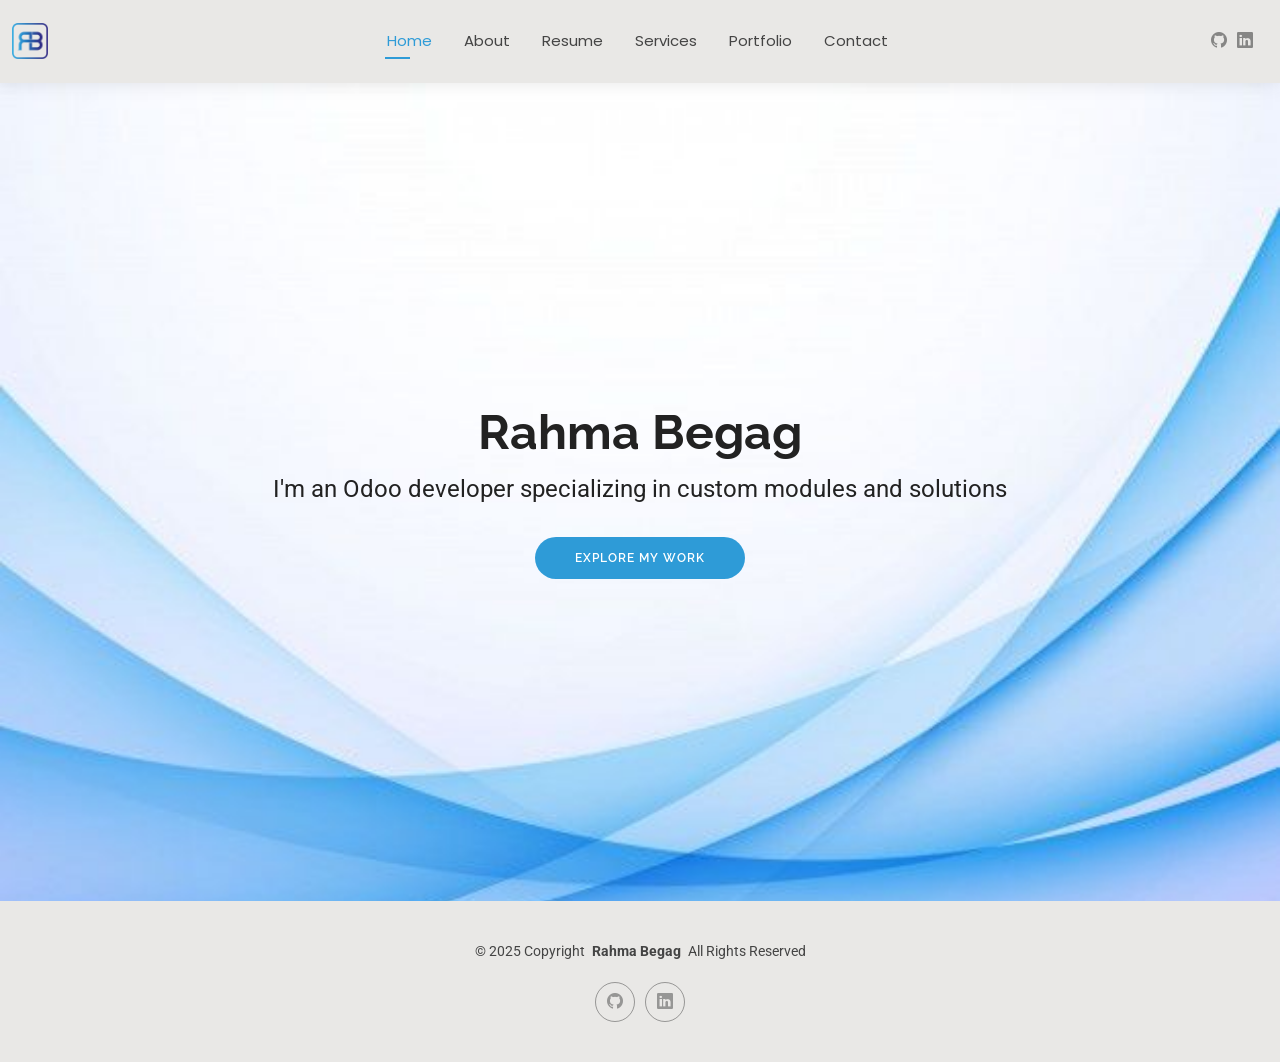
<file: index.html>
<!DOCTYPE html>
<html lang="en">

<head>
  <meta charset="utf-8">
  <meta content="width=device-width, initial-scale=1.0" name="viewport">
  <title>Rahma BEGAG</title>
  <meta name="description" content="">
  <meta name="keywords" content="">

  <!-- Favicons -->
  <link href="assets/img/logo.png" rel="icon">
  <link href="assets/img/logo.png" rel="logo">

  <!-- Fonts -->
  <link href="https://fonts.googleapis.com" rel="preconnect">
  <link href="https://fonts.gstatic.com" rel="preconnect" crossorigin>
  <link href="https://fonts.googleapis.com/css2?family=Roboto:ital,wght@0,100;0,300;0,400;0,500;0,700;0,900;1,100;1,300;1,400;1,500;1,700;1,900&family=Poppins:ital,wght@0,100;0,200;0,300;0,400;0,500;0,600;0,700;0,800;0,900;1,100;1,200;1,300;1,400;1,500;1,600;1,700;1,800;1,900&family=Raleway:ital,wght@0,100;0,200;0,300;0,400;0,500;0,600;0,700;0,800;0,900;1,100;1,200;1,300;1,400;1,500;1,600;1,700;1,800;1,900&display=swap" rel="stylesheet">

  <!-- Vendor CSS Files -->
  <link href="assets/vendor/bootstrap/css/bootstrap.min.css" rel="stylesheet">
  <link href="assets/vendor/bootstrap-icons/bootstrap-icons.css" rel="stylesheet">
  <link href="assets/vendor/aos/aos.css" rel="stylesheet">
  <link href="assets/vendor/swiper/swiper-bundle.min.css" rel="stylesheet">
  <link href="assets/vendor/glightbox/css/glightbox.min.css" rel="stylesheet">

  <!-- Main CSS File -->
  <link href="assets/css/main.css" rel="stylesheet">

</head>

<body class="index-page">

  <header id="header" class="header d-flex align-items-center light-background sticky-top">
    <div class="container-fluid position-relative d-flex align-items-center justify-content-between">

      <a href="index.html" class="logo d-flex align-items-center me-auto me-xl-0">
        <img src="assets/img/logo.png" alt="">
      </a>

      <nav id="navmenu" class="navmenu">
        <ul>
         <li><a href="index.html" class="active">Home</a></li>
          <li><a href="about.html">About</a></li>
          <li><a href="resume.html">Resume</a></li>
          <li><a href="services.html">Services</a></li>
          <li><a href="portfolio.html">Portfolio</a></li>
          <!-- <li class="dropdown"><a href="#"><span>Odoo Projects</span> <i class="bi bi-chevron-down toggle-dropdown"></i></a>
            <ul>
              <li><a href="#">Odoo Modules</a></li>
              <li class="dropdown"><a href="#"><span>Customizations</span> <i class="bi bi-chevron-down toggle-dropdown"></i></a>
                <ul>
                  <li><a href="#">Tree View Styling</a></li>
                  <li><a href="#">Password Visibility Toggle</a></li>
                  <li><a href="#">Commission Dashboard</a></li>
                  <li><a href="#">Inventory Dashboard</a></li>
                  <li><a href="#">Workflow Automation</a></li>
                </ul>
              </li>
              <li><a href="#">Odoo App Store</a></li>
              <li><a href="#">Database Solutions</a></li>
              <li><a href="#">Consulting</a></li>
            </ul>
          </li> -->
          <li><a href="contact.html">Contact</a></li>
        </ul>
        <i class="mobile-nav-toggle d-xl-none bi bi-list"></i>
      </nav>

       <div class="header-social-links">
        <a href="https://github.com/Rahma-Begag-19" class="github"><i class="bi bi-github"></i></a>
        <a href="https://www.linkedin.com/in/rahma-begag-b49a70349/" class="linkedin"><i class="bi bi-linkedin"></i></a>
      </div>


    </div>
  </header>

  <main class="main">

    <!-- Hero Section -->
    <section id="hero" class="hero section">

      <img src="assets/img/hero-bg.jpg" alt="" data-aos="fade-in">

      <div class="container text-center" data-aos="zoom-out" data-aos-delay="100">
        <div class="row justify-content-center">
          <div class="col-lg-8">
            <h2>Rahma Begag</h2>
            <p>I'm an Odoo developer specializing in custom modules and solutions</p>
            <a href="portfolio.html" class="btn-get-started">Explore My Work</a>
          </div>
        </div>
      </div>

    </section><!-- /Hero Section -->

  </main>

  <footer id="footer" class="footer light-background">

    <div class="container">
      <div class="copyright text-center ">
        <p>© 2025 <span>Copyright</span> <strong class="px-1 sitename">Rahma Begag</strong> <span>All Rights Reserved<br></span></p>
      </div>
      <div class="social-links d-flex justify-content-center">
        <a href="https://github.com/rahmabegag"><i class="bi bi-github"></i></a>
        <a href="https://linkedin.com/in/rahmabegag"><i class="bi bi-linkedin"></i></a>
      </div>
    </div>

  </footer>

  <!-- Scroll Top -->
  <a href="#" id="scroll-top" class="scroll-top d-flex align-items-center justify-content-center"><i class="bi bi-arrow-up-short"></i></a>

  <!-- Preloader -->
  <div id="preloader"></div>

  <!-- Vendor JS Files -->
  <script src="assets/vendor/bootstrap/js/bootstrap.bundle.min.js"></script>
  <script src="assets/vendor/php-email-form/validate.js"></script>
  <script src="assets/vendor/aos/aos.js"></script>
  <script src="assets/vendor/waypoints/noframework.waypoints.js"></script>
  <script src="assets/vendor/purecounter/purecounter_vanilla.js"></script>
  <script src="assets/vendor/swiper/swiper-bundle.min.js"></script>
  <script src="assets/vendor/glightbox/js/glightbox.min.js"></script>
  <script src="assets/vendor/imagesloaded/imagesloaded.pkgd.min.js"></script>
  <script src="assets/vendor/isotope-layout/isotope.pkgd.min.js"></script>

  <!-- Main JS File -->
  <script src="assets/js/main.js"></script>

</body>

</html>
</file>
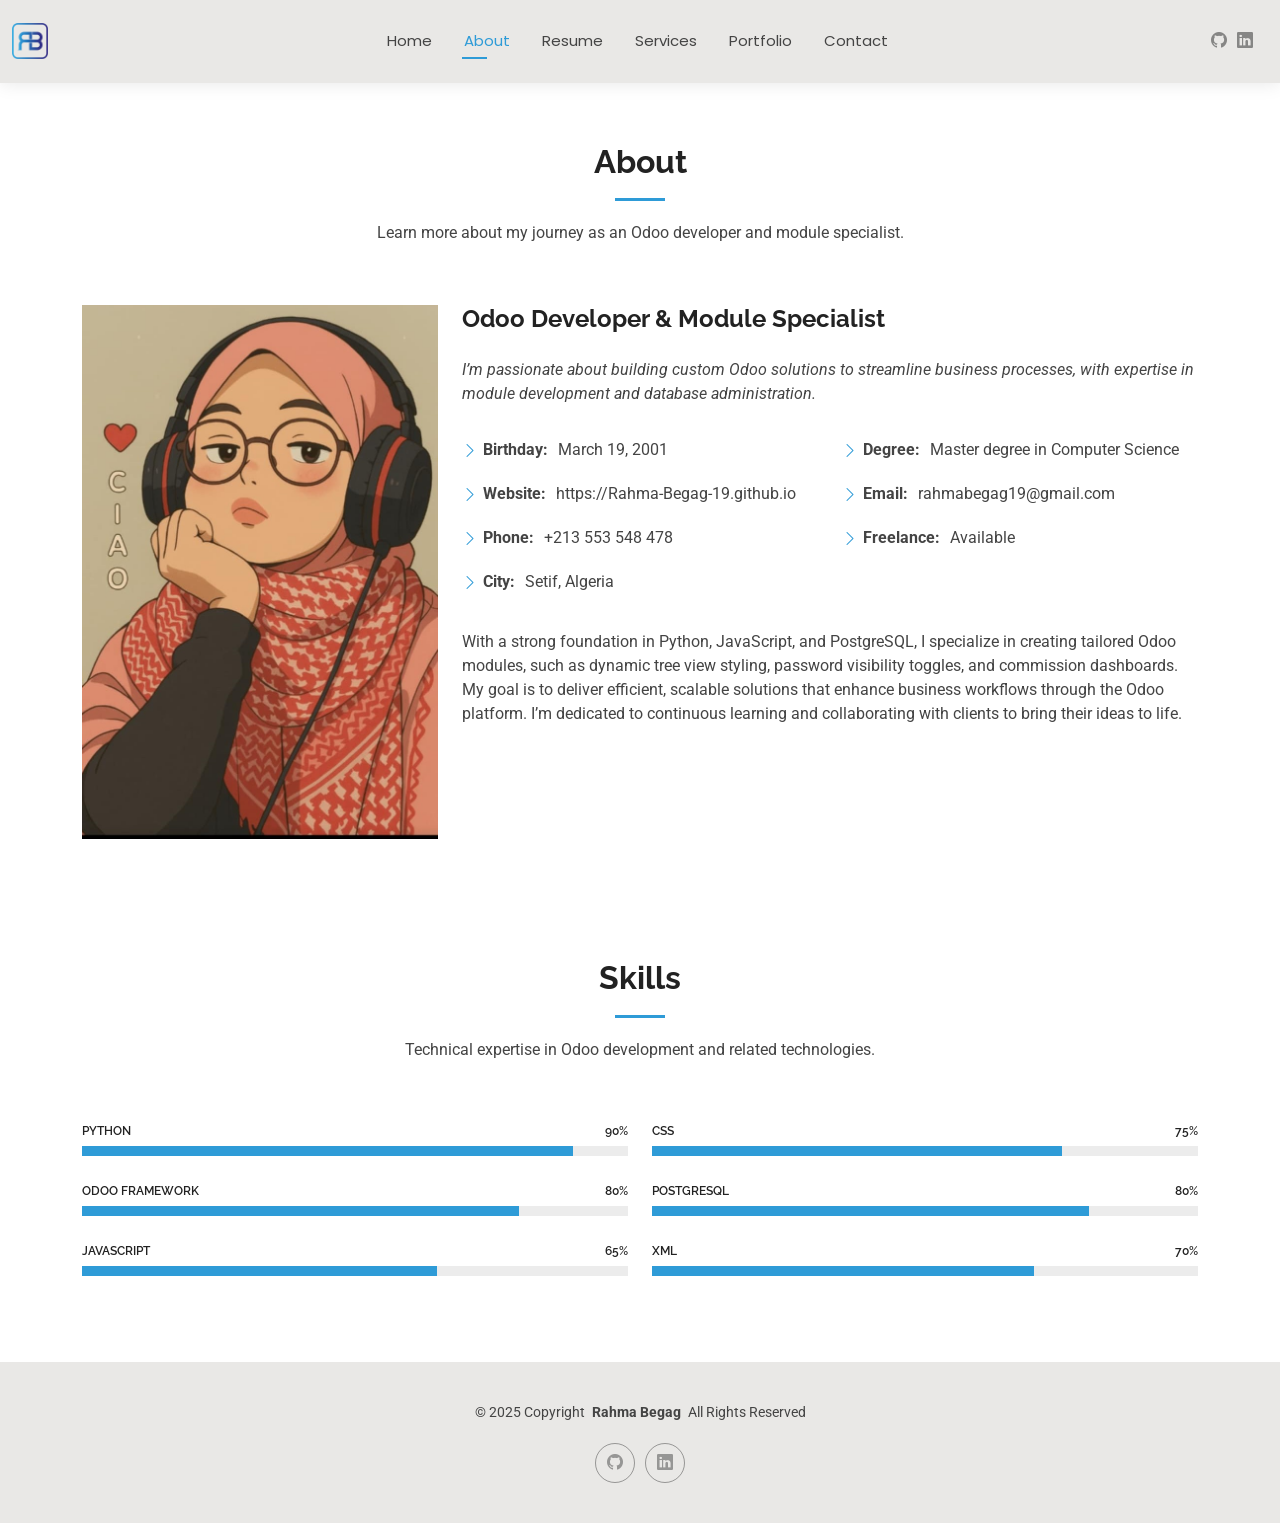
<file: about.html>
<!DOCTYPE html>
<html lang="en">

<head>
  <meta charset="utf-8">
  <meta content="width=device-width, initial-scale=1.0" name="viewport">
  <title>About - Rahma BEGAG</title>
  <meta name="description" content="">
  <meta name="keywords" content="">

  <!-- Favicons -->
  <link href="assets/img/logo.png" rel="icon">
  <link href="assets/img/logo.png" rel="logo">

  <!-- Fonts -->
  <link href="https://fonts.googleapis.com" rel="preconnect">
  <link href="https://fonts.gstatic.com" rel="preconnect" crossorigin>
  <link href="https://fonts.googleapis.com/css2?family=Roboto:ital,wght@0,100;0,300;0,400;0,500;0,700;0,900;1,100;1,300;1,400;1,500;1,700;1,900&family=Poppins:ital,wght@0,100;0,200;0,300;0,400;0,500;0,600;0,700;0,800;0,900;1,100;1,200;1,300;1,400;1,500;1,600;1,700;1,800;1,900&family=Raleway:ital,wght@0,100;0,200;0,300;0,400;0,500;0,600;0,700;0,800;0,900;1,100;1,200;1,300;1,400;1,500;1,600;1,700;1,800;1,900&display=swap" rel="stylesheet">

  <!-- Vendor CSS Files -->
  <link href="assets/vendor/bootstrap/css/bootstrap.min.css" rel="stylesheet">
  <link href="assets/vendor/bootstrap-icons/bootstrap-icons.css" rel="stylesheet">
  <link href="assets/vendor/aos/aos.css" rel="stylesheet">
  <link href="assets/vendor/swiper/swiper-bundle.min.css" rel="stylesheet">
  <link href="assets/vendor/glightbox/css/glightbox.min.css" rel="stylesheet">

  <!-- Main CSS File -->
  <link href="assets/css/main.css" rel="stylesheet">


</head>

<body class="about-page">

  <header id="header" class="header d-flex align-items-center light-background sticky-top">
    <div class="container-fluid position-relative d-flex align-items-center justify-content-between">

       <a href="index.html" class="logo d-flex align-items-center me-auto me-xl-0">
        <img src="assets/img/logo.png" alt="">
      </a>

       <nav id="navmenu" class="navmenu">
        <ul>
         <li><a href="index.html" >Home</a></li>
          <li><a href="about.html" class="active">About</a></li>
          <li><a href="resume.html">Resume</a></li>
          <li><a href="services.html">Services</a></li>
          <li><a href="portfolio.html">Portfolio</a></li>
          <!-- <li class="dropdown"><a href="#"><span>Odoo Projects</span> <i class="bi bi-chevron-down toggle-dropdown"></i></a>
            <ul>
              <li><a href="#">Odoo Modules</a></li>
              <li class="dropdown"><a href="#"><span>Customizations</span> <i class="bi bi-chevron-down toggle-dropdown"></i></a>
                <ul>
                  <li><a href="#">Tree View Styling</a></li>
                  <li><a href="#">Password Visibility Toggle</a></li>
                  <li><a href="#">Commission Dashboard</a></li>
                  <li><a href="#">Inventory Dashboard</a></li>
                  <li><a href="#">Workflow Automation</a></li>
                </ul>
              </li>
              <li><a href="#">Odoo App Store</a></li>
              <li><a href="#">Database Solutions</a></li>
              <li><a href="#">Consulting</a></li>
            </ul>
          </li> -->
          <li><a href="contact.html">Contact</a></li>
        </ul>
        <i class="mobile-nav-toggle d-xl-none bi bi-list"></i>
      </nav>


     <div class="header-social-links">
        <a href="https://github.com/Rahma-Begag-19" class="github"><i class="bi bi-github"></i></a>
        <a href="https://www.linkedin.com/in/rahma-begag-b49a70349/" class="linkedin"><i class="bi bi-linkedin"></i></a>
      </div>

    </div>
  </header>

  <main class="main">

    <!-- About Section -->
    <section id="about" class="about section">

      <!-- Section Title -->
      <div class="container section-title" data-aos="fade-up">
        <h2>About</h2>
        <p>Learn more about my journey as an Odoo developer and module specialist.</p>
      </div><!-- End Section Title -->

       <div class="container" data-aos="fade-up" data-aos-delay="100">

        <div class="row gy-4 justify-content-center">
          <div class="col-lg-4">
            <img src="assets/img/profile-img.jpg" class="img-fluid" alt="">
          </div>
          <div class="col-lg-8 content">
            <h2>Odoo Developer & Module Specialist</h2>
            <p class="fst-italic py-3">
              I’m passionate about building custom Odoo solutions to streamline business processes, with expertise in module development and database administration.
            </p>
            <div class="row">
              <div class="col-lg-6">
                <ul>
                  <li><i class="bi bi-chevron-right"></i> <strong>Birthday:</strong> <span>March 19, 2001</span></li>
                  <li><i class="bi bi-chevron-right"></i> <strong>Website:</strong> <span>https://Rahma-Begag-19.github.io</span></li>
                  <li><i class="bi bi-chevron-right"></i> <strong>Phone:</strong> <span>+213 553 548 478</span></li>
                  <li><i class="bi bi-chevron-right"></i> <strong>City:</strong> <span>Setif, Algeria</span></li>
                </ul>
              </div>
              <div class="col-lg-6">
                <ul>
                  <li><i class="bi bi-chevron-right"></i> <strong>Degree:</strong> <span>Master degree in Computer Science</span></li>
                  <li><i class="bi bi-chevron-right"></i> <strong>Email:</strong> <span>rahmabegag19@gmail.com</span></li>
                  <li><i class="bi bi-chevron-right"></i> <strong>Freelance:</strong> <span>Available</span></li>
                </ul>
              </div>
            </div>
            <p class="py-3">
              With a strong foundation in Python, JavaScript, and PostgreSQL, I specialize in creating tailored Odoo modules, such as dynamic tree view styling, password visibility toggles, and commission dashboards. My goal is to deliver efficient, scalable solutions that enhance business workflows through the Odoo platform. I’m dedicated to continuous learning and collaborating with clients to bring their ideas to life.
            </p>
          </div>
        </div>

      </div>

    </section><!-- /About Section -->

    <!-- Skills Section -->
    <section id="skills" class="skills section">

      <!-- Section Title -->
      <div class="container section-title" data-aos="fade-up">
        <h2>Skills</h2>
        <p>Technical expertise in Odoo development and related technologies.</p>
      </div><!-- End Section Title -->

      <div class="container" data-aos="fade-up" data-aos-delay="100">

        <div class="row skills-content skills-animation">

          <div class="col-lg-6">

            <div class="progress">
              <span class="skill"><span>Python</span> <i class="val">90%</i></span>
              <div class="progress-bar-wrap">
                <div class="progress-bar" role="progressbar" aria-valuenow="90" aria-valuemin="0" aria-valuemax="100"></div>
              </div>
            </div><!-- End Skills Item -->

            <div class="progress">
              <span class="skill"><span>Odoo Framework</span> <i class="val">80%</i></span>
              <div class="progress-bar-wrap">
                <div class="progress-bar" role="progressbar" aria-valuenow="80" aria-valuemin="0" aria-valuemax="100"></div>
              </div>
            </div><!-- End Skills Item -->

            <div class="progress">
              <span class="skill"><span>JavaScript</span> <i class="val">65%</i></span>
              <div class="progress-bar-wrap">
                <div class="progress-bar" role="progressbar" aria-valuenow="65" aria-valuemin="0" aria-valuemax="100"></div>
              </div>
            </div><!-- End Skills Item -->

          </div>

          <div class="col-lg-6">

            <div class="progress">
              <span class="skill"><span>CSS</span> <i class="val">75%</i></span>
              <div class="progress-bar-wrap">
                <div class="progress-bar" role="progressbar" aria-valuenow="75" aria-valuemin="0" aria-valuemax="100"></div>
              </div>
            </div><!-- End Skills Item -->

            <div class="progress">
              <span class="skill"><span>PostgreSQL</span> <i class="val">80%</i></span>
              <div class="progress-bar-wrap">
                <div class="progress-bar" role="progressbar" aria-valuenow="80" aria-valuemin="0" aria-valuemax="100"></div>
              </div>
            </div><!-- End Skills Item -->

            <div class="progress">
              <span class="skill"><span>XML</span> <i class="val">70%</i></span>
              <div class="progress-bar-wrap">
                <div class="progress-bar" role="progressbar" aria-valuenow="70" aria-valuemin="0" aria-valuemax="100"></div>
              </div>
            </div><!-- End Skills Item -->

          </div>

        </div>

      </div>

    </section><!-- /Skills Section -->


  

  </main>

  <footer id="footer" class="footer light-background">

    <div class="container">
      <div class="copyright text-center ">
        <p>© 2025 <span>Copyright</span> <strong class="px-1 sitename">Rahma Begag</strong> <span>All Rights Reserved<br></span></p>
      </div>
      <div class="social-links d-flex justify-content-center">
        <a href="https://github.com/rahmabegag"><i class="bi bi-github"></i></a>
        <a href="https://linkedin.com/in/rahmabegag"><i class="bi bi-linkedin"></i></a>
      </div>
    </div>

  </footer>

  <!-- Scroll Top -->
  <a href="#" id="scroll-top" class="scroll-top d-flex align-items-center justify-content-center"><i class="bi bi-arrow-up-short"></i></a>

  <!-- Preloader -->
  <div id="preloader"></div>

  <!-- Vendor JS Files -->
  <script src="assets/vendor/bootstrap/js/bootstrap.bundle.min.js"></script>
  <script src="assets/vendor/php-email-form/validate.js"></script>
  <script src="assets/vendor/aos/aos.js"></script>
  <script src="assets/vendor/waypoints/noframework.waypoints.js"></script>
  <script src="assets/vendor/purecounter/purecounter_vanilla.js"></script>
  <script src="assets/vendor/swiper/swiper-bundle.min.js"></script>
  <script src="assets/vendor/glightbox/js/glightbox.min.js"></script>
  <script src="assets/vendor/imagesloaded/imagesloaded.pkgd.min.js"></script>
  <script src="assets/vendor/isotope-layout/isotope.pkgd.min.js"></script>

  <!-- Main JS File -->
  <script src="assets/js/main.js"></script>

</body>

</html>
</file>
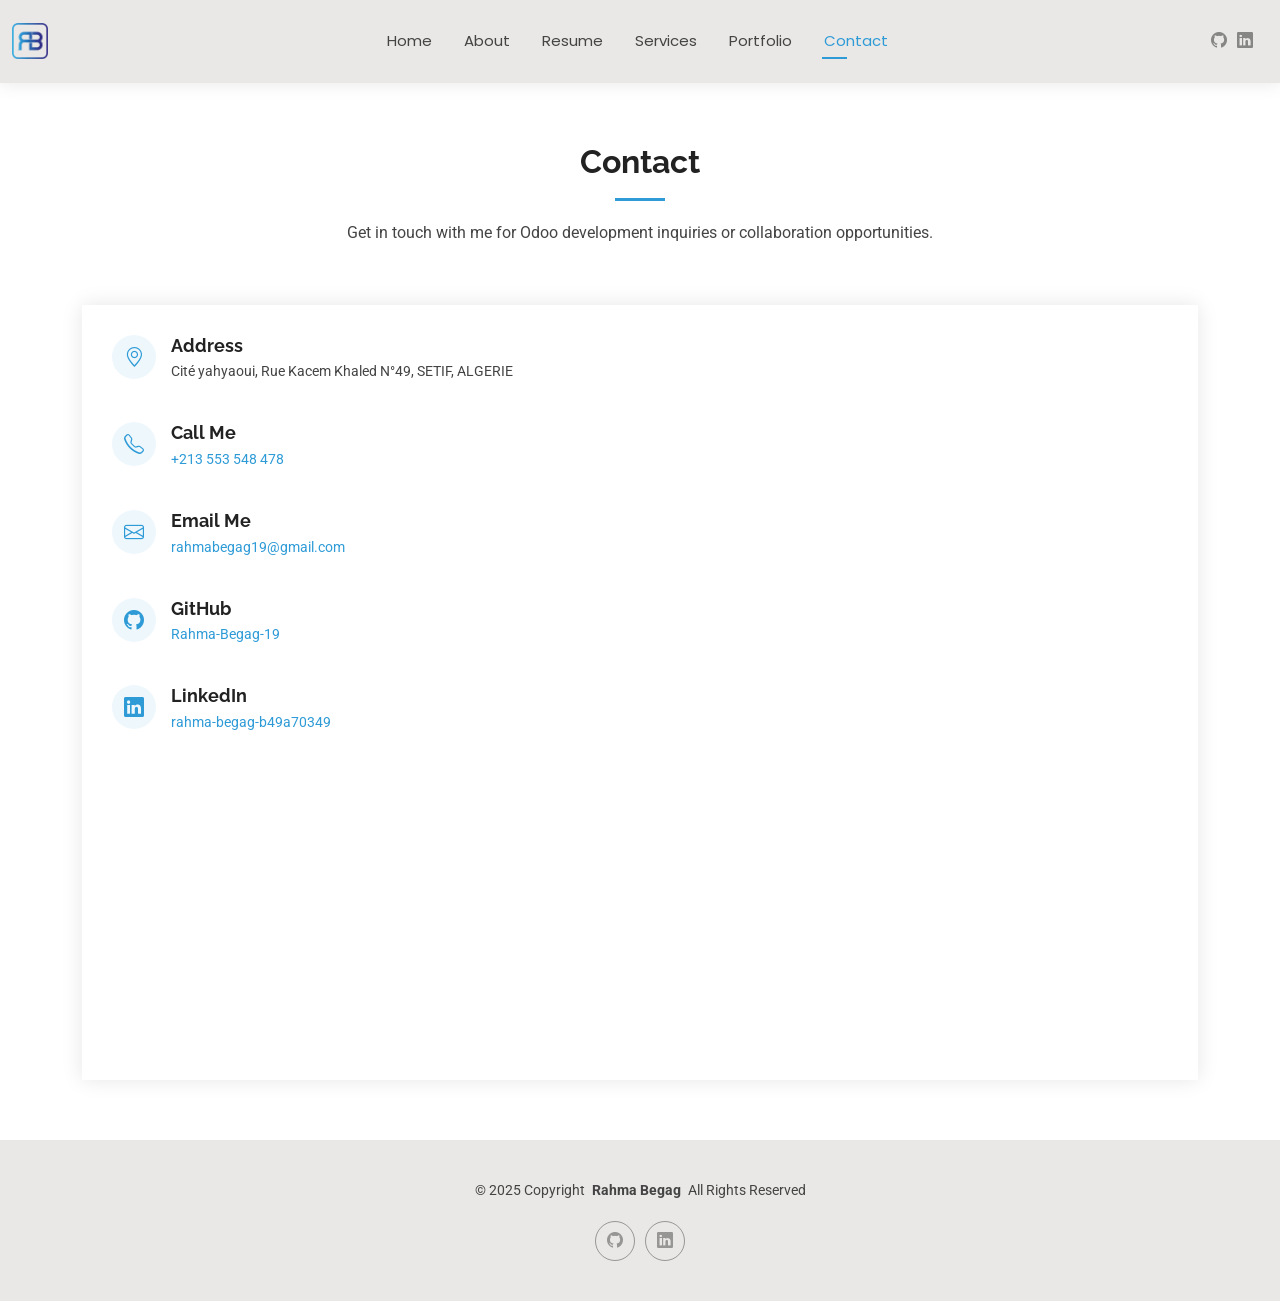
<file: contact.html>
<!DOCTYPE html>
<html lang="en">

<head>
  <meta charset="utf-8">
  <meta content="width=device-width, initial-scale=1.0" name="viewport">
  <title>Contact - Rahma BEGAG</title>
  <meta name="description" content="">
  <meta name="keywords" content="">

  <!-- Favicons -->
  <link href="assets/img/logo.png" rel="icon">
  <link href="assets/img/logo.png" rel="logo">

  <!-- Fonts -->
  <link href="https://fonts.googleapis.com" rel="preconnect">
  <link href="https://fonts.gstatic.com" rel="preconnect" crossorigin>
  <link href="https://fonts.googleapis.com/css2?family=Roboto:ital,wght@0,100;0,300;0,400;0,500;0,700;0,900;1,100;1,300;1,400;1,500;1,700;1,900&family=Poppins:ital,wght@0,100;0,200;0,300;0,400;0,500;0,600;0,700;0,800;0,900;1,100;1,200;1,300;1,400;1,500;1,600;1,700;1,800;1,900&family=Raleway:ital,wght@0,100;0,200;0,300;0,400;0,500;0,600;0,700;0,800;0,900;1,100;1,200;1,300;1,400;1,500;1,600;1,700;1,800;1,900&display=swap" rel="stylesheet">

  <!-- Vendor CSS Files -->
  <link href="assets/vendor/bootstrap/css/bootstrap.min.css" rel="stylesheet">
  <link href="assets/vendor/bootstrap-icons/bootstrap-icons.css" rel="stylesheet">
  <link href="assets/vendor/aos/aos.css" rel="stylesheet">
  <link href="assets/vendor/swiper/swiper-bundle.min.css" rel="stylesheet">
  <link href="assets/vendor/glightbox/css/glightbox.min.css" rel="stylesheet">

  <!-- Main CSS File -->
  <link href="assets/css/main.css" rel="stylesheet">

</head>

<body class="contact-page">

  <header id="header" class="header d-flex align-items-center light-background sticky-top">
    <div class="container-fluid position-relative d-flex align-items-center justify-content-between">

       <a href="index.html" class="logo d-flex align-items-center me-auto me-xl-0">
        <img src="assets/img/logo.png" alt="">
      </a>

      <nav id="navmenu" class="navmenu">
        <ul>
         <li><a href="index.html" >Home</a></li>
          <li><a href="about.html">About</a></li>
          <li><a href="resume.html">Resume</a></li>
          <li><a href="services.html">Services</a></li>
          <li><a href="portfolio.html">Portfolio</a></li>
          <!-- <li class="dropdown"><a href="#"><span>Odoo Projects</span> <i class="bi bi-chevron-down toggle-dropdown"></i></a>
            <ul>
              <li><a href="#">Odoo Modules</a></li>
              <li class="dropdown"><a href="#"><span>Customizations</span> <i class="bi bi-chevron-down toggle-dropdown"></i></a>
                <ul>
                  <li><a href="#">Tree View Styling</a></li>
                  <li><a href="#">Password Visibility Toggle</a></li>
                  <li><a href="#">Commission Dashboard</a></li>
                  <li><a href="#">Inventory Dashboard</a></li>
                  <li><a href="#">Workflow Automation</a></li>
                </ul>
              </li>
              <li><a href="#">Odoo App Store</a></li>
              <li><a href="#">Database Solutions</a></li>
              <li><a href="#">Consulting</a></li>
            </ul>
          </li> -->
          <li><a href="contact.html" class="active">Contact</a></li>
        </ul>
        <i class="mobile-nav-toggle d-xl-none bi bi-list"></i>
      </nav>


      <div class="header-social-links">
        <a href="https://github.com/Rahma-Begag-19" class="github"><i class="bi bi-github"></i></a>
        <a href="https://www.linkedin.com/in/rahma-begag-b49a70349/" class="linkedin"><i class="bi bi-linkedin"></i></a>
      </div>

    </div>
  </header>

<main class="main">

    <!-- Contact Section -->
    <section id="contact" class="contact section">

      <!-- Section Title -->
      <div class="container section-title" data-aos="fade-up">
        <h2>Contact</h2>
        <p>Get in touch with me for Odoo development inquiries or collaboration opportunities.</p>
      </div><!-- End Section Title -->

      <div class="container" data-aos="fade-up" data-aos-delay="100">

        <div class="row gy-4">

          <div class="col-lg-12">

            <div class="info-wrap">
              <div class="info-item d-flex" data-aos="fade-up" data-aos-delay="200">
                <i class="bi bi-geo-alt flex-shrink-0"></i>
                <div>
                  <h3>Address</h3>
                  <p>Cité yahyaoui, Rue Kacem Khaled N°49, SETIF, ALGERIE</p>
                </div>
              </div><!-- End Info Item -->

              <div class="info-item d-flex" data-aos="fade-up" data-aos-delay="300">
                <i class="bi bi-telephone flex-shrink-0"></i>
                <div>
                  <h3>Call Me</h3>
                  <p><a href="tel:+213553548478">+213 553 548 478</a></p>
                </div>
              </div><!-- End Info Item -->

              <div class="info-item d-flex" data-aos="fade-up" data-aos-delay="400">
                <i class="bi bi-envelope flex-shrink-0"></i>
                <div>
                  <h3>Email Me</h3>
                  <p><a href="mailto:rahmabegag19@gmail.com">rahmabegag19@gmail.com</a></p>
                </div>
              </div><!-- End Info Item -->

              <div class="info-item d-flex" data-aos="fade-up" data-aos-delay="500">
                <i class="bi bi-github flex-shrink-0"></i>
                <div>
                  <h3>GitHub</h3>
                  <p><a href="https://github.com/Rahma-Begag-19" target="_blank">Rahma-Begag-19</a></p>
                </div>
              </div><!-- End Info Item -->

              <div class="info-item d-flex" data-aos="fade-up" data-aos-delay="600">
                <i class="bi bi-linkedin flex-shrink-0"></i>
                <div>
                  <h3>LinkedIn</h3>
                  <p><a href="https://www.linkedin.com/in/rahma-begag-b49a70349/" target="_blank">rahma-begag-b49a70349</a></p>
                </div>
              </div><!-- End Info Item -->

              <iframe src="https://www.google.com/maps/embed?pb=!1m18!1m12!1m3!1d3197.108616946448!2d5.412351!3d36.189348!2m3!1f0!2f0!3f0!3m2!1i1024!2i768!4f13.1!3m3!1m2!1s0x128e77b0f6e2e4e1%3A0x9b1f4f7f7f7f7f7f!2sS%C3%A9tif%2C%20Algeria!5e0!3m2!1sen!2sus!4v1694356789!5m2!1sen!2sus" frameborder="0" style="border:0; width: 100%; height: 270px;" allowfullscreen="" loading="lazy" referrerpolicy="no-referrer-when-downgrade"></iframe>
            </div>
          </div>

        </div>

      </div>

    </section><!-- /Contact Section -->

  </main>

  <footer id="footer" class="footer light-background">

    <div class="container">
      <div class="copyright text-center ">
        <p>© 2025 <span>Copyright</span> <strong class="px-1 sitename">Rahma Begag</strong> <span>All Rights Reserved<br></span></p>
      </div>
      <div class="social-links d-flex justify-content-center">
        <a href="https://github.com/rahmabegag"><i class="bi bi-github"></i></a>
        <a href="https://linkedin.com/in/rahmabegag"><i class="bi bi-linkedin"></i></a>
      </div>
    </div>


  </footer>

  <!-- Scroll Top -->
  <a href="#" id="scroll-top" class="scroll-top d-flex align-items-center justify-content-center"><i class="bi bi-arrow-up-short"></i></a>

  <!-- Preloader -->
  <div id="preloader"></div>

  <!-- Vendor JS Files -->
  <script src="assets/vendor/bootstrap/js/bootstrap.bundle.min.js"></script>
  <script src="assets/vendor/php-email-form/validate.js"></script>
  <script src="assets/vendor/aos/aos.js"></script>
  <script src="assets/vendor/waypoints/noframework.waypoints.js"></script>
  <script src="assets/vendor/purecounter/purecounter_vanilla.js"></script>
  <script src="assets/vendor/swiper/swiper-bundle.min.js"></script>
  <script src="assets/vendor/glightbox/js/glightbox.min.js"></script>
  <script src="assets/vendor/imagesloaded/imagesloaded.pkgd.min.js"></script>
  <script src="assets/vendor/isotope-layout/isotope.pkgd.min.js"></script>

  <!-- Main JS File -->
  <script src="assets/js/main.js"></script>

</body>

</html>
</file>
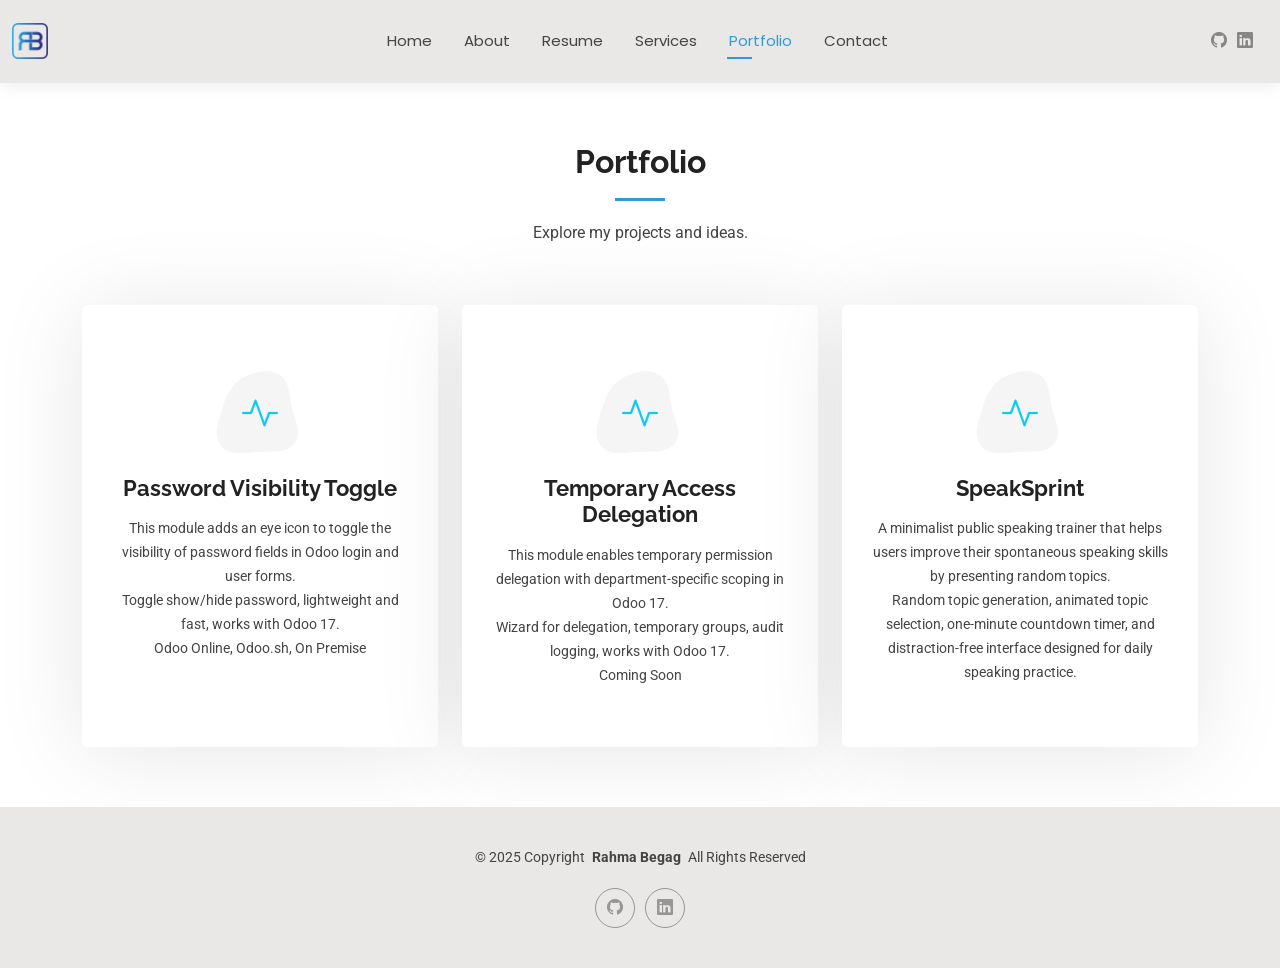
<file: portfolio.html>
<!DOCTYPE html>
<html lang="en">

<head>
  <meta charset="utf-8">
  <meta content="width=device-width, initial-scale=1.0" name="viewport">
  <title>Portfolio - Rahma BEGAG</title>
  <meta name="description" content="">
  <meta name="keywords" content="">

  <!-- Favicons -->
  <link href="assets/img/logo.png" rel="icon">
  <link href="assets/img/logo.png" rel="logo">

  <!-- Fonts -->
  <link href="https://fonts.googleapis.com" rel="preconnect">
  <link href="https://fonts.gstatic.com" rel="preconnect" crossorigin>
  <link
    href="https://fonts.googleapis.com/css2?family=Roboto:ital,wght@0,100;0,300;0,400;0,500;0,700;0,900;1,100;1,300;1,400;1,500;1,700;1,900&family=Poppins:ital,wght@0,100;0,200;0,300;0,400;0,500;0,600;0,700;0,800;0,900;1,100;1,200;1,300;1,400;1,500;1,600;1,700;1,800;1,900&family=Raleway:ital,wght@0,100;0,200;0,300;0,400;0,500;0,600;0,700;0,800;0,900;1,100;1,200;1,300;1,400;1,500;1,600;1,700;1,800;1,900&display=swap"
    rel="stylesheet">

  <!-- Vendor CSS Files -->
  <link href="assets/vendor/bootstrap/css/bootstrap.min.css" rel="stylesheet">
  <link href="assets/vendor/bootstrap-icons/bootstrap-icons.css" rel="stylesheet">
  <link href="assets/vendor/aos/aos.css" rel="stylesheet">
  <link href="assets/vendor/swiper/swiper-bundle.min.css" rel="stylesheet">
  <link href="assets/vendor/glightbox/css/glightbox.min.css" rel="stylesheet">

  <!-- Main CSS File -->
  <link href="assets/css/main.css" rel="stylesheet">

</head>

<body class="portfolio-page">

  <header id="header" class="header d-flex align-items-center light-background sticky-top">
    <div class="container-fluid position-relative d-flex align-items-center justify-content-between">

      <a href="index.html" class="logo d-flex align-items-center me-auto me-xl-0">
        <img src="assets/img/logo.png" alt="">
      </a>

      <nav id="navmenu" class="navmenu">
        <ul>
          <li><a href="index.html">Home</a></li>
          <li><a href="about.html">About</a></li>
          <li><a href="resume.html">Resume</a></li>
          <li><a href="services.html">Services</a></li>
          <li><a href="portfolio.html" class="active">Portfolio</a></li>
          <!-- <li class="dropdown"><a href="#"><span>Odoo Projects</span> <i class="bi bi-chevron-down toggle-dropdown"></i></a>
            <ul>
              <li><a href="#">Odoo Modules</a></li>
              <li class="dropdown"><a href="#"><span>Customizations</span> <i class="bi bi-chevron-down toggle-dropdown"></i></a>
                <ul>
                  <li><a href="#">Tree View Styling</a></li>
                  <li><a href="#">Password Visibility Toggle</a></li>
                  <li><a href="#">Commission Dashboard</a></li>
                  <li><a href="#">Inventory Dashboard</a></li>
                  <li><a href="#">Workflow Automation</a></li>
                </ul>
              </li>
              <li><a href="#">Odoo App Store</a></li>
              <li><a href="#">Database Solutions</a></li>
              <li><a href="#">Consulting</a></li>
            </ul>
          </li> -->
          <li><a href="contact.html">Contact</a></li>
        </ul>
        <i class="mobile-nav-toggle d-xl-none bi bi-list"></i>
      </nav>


      <div class="header-social-links">
        <a href="https://github.com/Rahma-Begag-19" class="github"><i class="bi bi-github"></i></a>
        <a href="https://www.linkedin.com/in/rahma-begag-b49a70349/" class="linkedin"><i class="bi bi-linkedin"></i></a>
      </div>

    </div>
  </header>


  <main class="main">

    <!-- Portfolio Section -->
    <section id="portfolio" class="services section">

      <!-- Section Title and Links -->
      <div class="container section-title" data-aos="fade-up">
        <h2>Portfolio</h2>
        <p>Explore my projects and ideas.</p>
      </div><!-- End Section Title -->

      <div class="container" data-aos="fade-up" data-aos-delay="100">

        <div class="row gy-4">


          <div class="col-lg-4 col-md-6" data-aos="fade-up" data-aos-delay="100">
            <div class="service-item item-cyan position-relative">
              <div class="icon">
                <svg width="100" height="100" viewBox="0 0 600 600" xmlns="http://www.w3.org/2000/svg">
                  <path stroke="none" stroke-width="0" fill="#f5f5f5"
                    d="M300,521.0016835830174C376.1290562159157,517.8887921683347,466.0731472004068,529.7835943286574,510.70327084640275,468.03025145048787C554.3714126377745,407.6079735673963,508.03601936045806,328.9844924480964,491.2728898941984,256.3432110539036C474.5976632858925,184.082847569629,479.9380746630129,96.60480741107993,416.23090153303,58.64404602377083C348.86323505073057,18.502131276798302,261.93793281208167,40.57373210992963,193.5410806939664,78.93577620505333C130.42746243093433,114.334589627462,98.30271207620316,179.96522072025542,76.75703585869454,249.04625023123273C51.97151888228291,328.5150500222984,13.704378332031375,421.85034740162234,66.52175969318436,486.19268352777647C119.04800174914682,550.1803526380478,217.28368757567262,524.383925680826,300,521.0016835830174">
                  </path>
                </svg>
                <i class="bi bi-activity"></i>
              </div>
              <a href="#" class="stretched-link">
                <h3>Password Visibility Toggle</h3>
              </a>
              <p class="description">This module adds an eye icon to toggle the visibility of password fields in Odoo
                login and user forms.</p>
              <p> Toggle show/hide password, lightweight and fast, works with Odoo 17.</p>
              <p>Odoo Online, Odoo.sh, On Premise</p>
            </div>
          </div>

          <div class="col-lg-4 col-md-6" data-aos="fade-up" data-aos-delay="100">
            <div class="service-item item-cyan position-relative">
              <div class="icon">
                <svg width="100" height="100" viewBox="0 0 600 600" xmlns="http://www.w3.org/2000/svg">
                  <path stroke="none" stroke-width="0" fill="#f5f5f5"
                    d="M300,521.0016835830174C376.1290562159157,517.8887921683347,466.0731472004068,529.7835943286574,510.70327084640275,468.03025145048787C554.3714126377745,407.6079735673963,508.03601936045806,328.9844924480964,491.2728898941984,256.3432110539036C474.5976632858925,184.082847569629,479.9380746630129,96.60480741107993,416.23090153303,58.64404602377083C348.86323505073057,18.502131276798302,261.93793281208167,40.57373210992963,193.5410806939664,78.93577620505333C130.42746243093433,114.334589627462,98.30271207620316,179.96522072025542,76.75703585869454,249.04625023123273C51.97151888228291,328.5150500222984,13.704378332031375,421.85034740162234,66.52175969318436,486.19268352777647C119.04800174914682,550.1803526380478,217.28368757567262,524.383925680826,300,521.0016835830174">
                  </path>
                </svg>
                <i class="bi bi-activity"></i>
              </div>
              <a href="#" class="stretched-link">
                <h3>Temporary Access Delegation</h3>
              </a>
              <p class="description">This module enables temporary permission delegation with department-specific
                scoping in Odoo 17.</p>
              <p>Wizard for delegation, temporary groups, audit logging, works with Odoo 17.</p>
              <p>Coming Soon</p>
            </div>
          </div>


          <div class="col-lg-4 col-md-6" data-aos="fade-up" data-aos-delay="100">
            <div class="service-item item-cyan position-relative">
              <div class="icon">
                <svg width="100" height="100" viewBox="0 0 600 600" xmlns="http://www.w3.org/2000/svg">
                  <path stroke="none" stroke-width="0" fill="#f5f5f5"
                    d="M300,521.0016835830174C376.1290562159157,517.8887921683347,466.0731472004068,529.7835943286574,510.70327084640275,468.03025145048787C554.3714126377745,407.6079735673963,508.03601936045806,328.9844924480964,491.2728898941984,256.3432110539036C474.5976632858925,184.082847569629,479.9380746630129,96.60480741107993,416.23090153303,58.64404602377083C348.86323505073057,18.502131276798302,261.93793281208167,40.57373210992963,193.5410806939664,78.93577620505333C130.42746243093433,114.334589627462,98.30271207620316,179.96522072025542,76.75703585869454,249.04625023123273C51.97151888228291,328.5150500222984,13.704378332031375,421.85034740162234,66.52175969318436,486.19268352777647C119.04800174914682,550.1803526380478,217.28368757567262,524.383925680826,300,521.0016835830174">
                  </path>
                </svg>
                <i class="bi bi-activity"></i>
              </div>
              <a href="random_topics.html" class="stretched-link">
      <h3>SpeakSprint</h3>
    </a>

    <p class="description">
      A minimalist public speaking trainer that helps users improve their spontaneous speaking skills by presenting random topics.
    </p>

    <p>
      Random topic generation, animated topic selection, one-minute countdown timer, and distraction-free interface designed for daily speaking practice.
    </p>
            </div>
          </div>
        </div>

      </div>

    </section><!-- /Portfolio Section -->

  </main>


  <footer id="footer" class="footer light-background">

    <div class="container">
      <div class="copyright text-center ">
        <p>© 2025 <span>Copyright</span> <strong class="px-1 sitename">Rahma Begag</strong> <span>All Rights
            Reserved<br></span></p>
      </div>
      <div class="social-links d-flex justify-content-center">
        <a href="https://github.com/rahmabegag"><i class="bi bi-github"></i></a>
        <a href="https://linkedin.com/in/rahmabegag"><i class="bi bi-linkedin"></i></a>
      </div>
    </div>


  </footer>

  <!-- Scroll Top -->
  <a href="#" id="scroll-top" class="scroll-top d-flex align-items-center justify-content-center"><i
      class="bi bi-arrow-up-short"></i></a>

  <!-- Preloader -->
  <div id="preloader"></div>

  <!-- Vendor JS Files -->
  <script src="assets/vendor/bootstrap/js/bootstrap.bundle.min.js"></script>
  <script src="assets/vendor/php-email-form/validate.js"></script>
  <script src="assets/vendor/aos/aos.js"></script>
  <script src="assets/vendor/waypoints/noframework.waypoints.js"></script>
  <script src="assets/vendor/purecounter/purecounter_vanilla.js"></script>
  <script src="assets/vendor/swiper/swiper-bundle.min.js"></script>
  <script src="assets/vendor/glightbox/js/glightbox.min.js"></script>
  <script src="assets/vendor/imagesloaded/imagesloaded.pkgd.min.js"></script>
  <script src="assets/vendor/isotope-layout/isotope.pkgd.min.js"></script>

  <!-- Main JS File -->
  <script src="assets/js/main.js"></script>

</body>

</html>
</file>
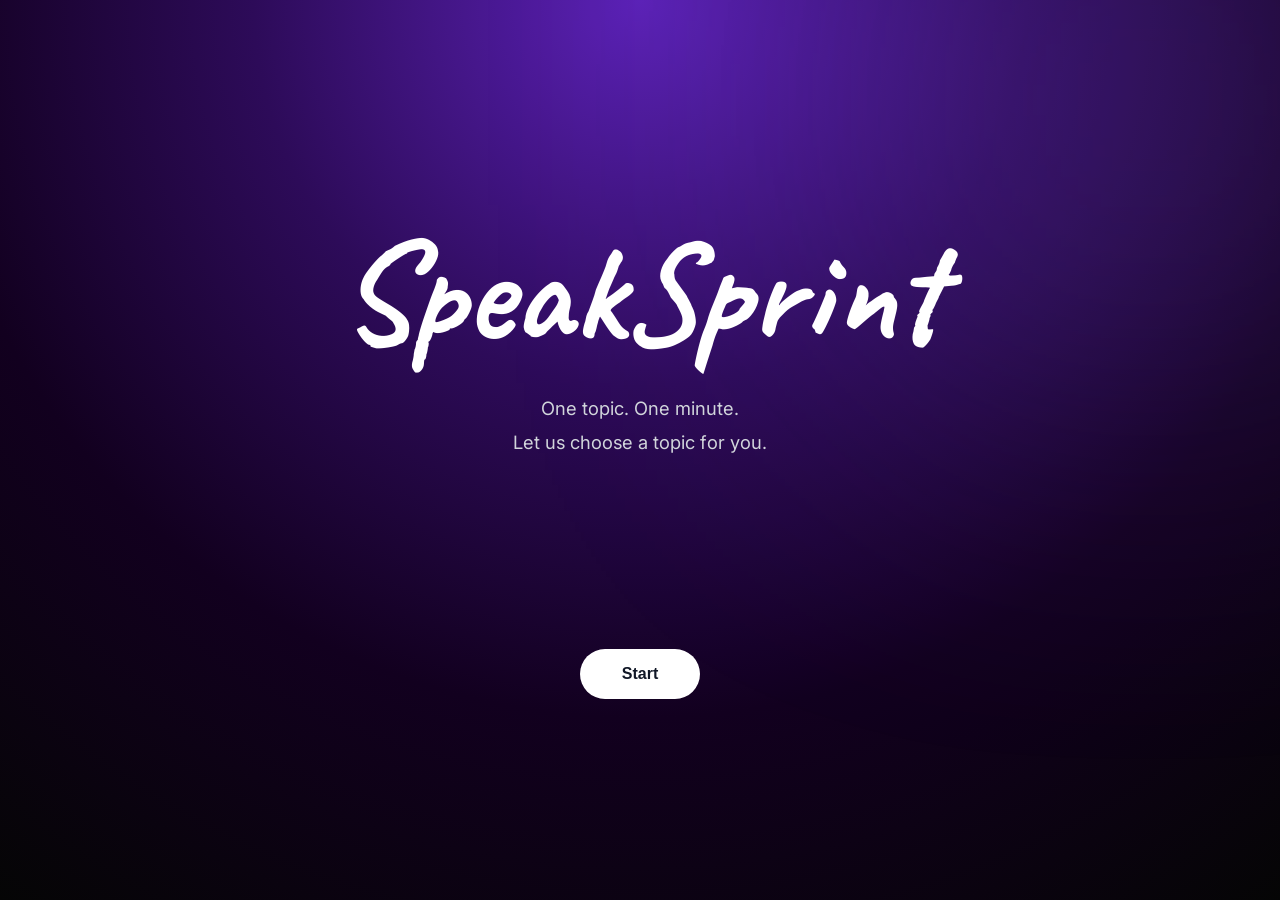
<file: random_topics.html>
<!DOCTYPE html>
<html lang="en">
<head>
<meta charset="UTF-8">
<meta name="viewport" content="width=device-width, initial-scale=1.0">

<title>SpeakSprint</title>

<link rel="preconnect" href="https://fonts.googleapis.com">
<link rel="preconnect" href="https://fonts.gstatic.com" crossorigin>
<link href="https://fonts.googleapis.com/css2?family=Caveat:wght@700&family=Inter:wght@300;400;500;600;700&display=swap" rel="stylesheet">



<style>



*{

    margin:0;

    padding:0;

    box-sizing:border-box;

}



body{

    display:flex;

    justify-content:center;

    align-items:center;

    min-height:100vh;



    background:radial-gradient(

        circle at top,

        #5b21b6 0%,

        #2d0b59 35%,

        #12001f 65%,

        #050505 100%

    );



    color:white;

    font-family:"Inter",sans-serif;

    overflow:hidden;

}



body::before{

    content:"";

    position:fixed;

    width:500px;

    height:500px;

    background:#8b5cf6;

    filter:blur(180px);

    opacity:.25;

    top:-150px;

    right:-120px;

    z-index:-1;

}



.container{

    width:min(900px, 90%);

    text-align:center;

    padding:40px 20px;

}



h1{

    font-family:"Caveat",cursive;

    font-size:9rem;

    margin-bottom:10px;

}



.subtitle{

    font-size:1.15rem;

    color:#d1d5db;

    line-height:1.8;

}



#topic{

    margin:60px 0;

    font-size:3.5rem;

    font-weight:700;

    min-height:70px;

    opacity:0;

    transition:.35s;

}



button{

    padding:16px 42px;

    border:none;

    border-radius:50px;

    background:white;

    color:#111827;

    font-size:1rem;

    font-weight:600;

    cursor:pointer;

    transition:.25s;

}



button:hover{

    transform:translateY(-3px);

    box-shadow:0 12px 30px rgba(0,0,0,.25);

}



button:active{

    transform:scale(.97);

}

#timer{

    margin-bottom:40px;

    font-size:4rem;

    font-weight:700;

    letter-spacing:3px;



    opacity:0;



    transition:.3s;

}

/* Tablets */

@media screen and (max-width: 768px) {



    h1 {

        font-size: 4rem;

    }



    .subtitle {

        font-size: 1rem;

    }



    #topic {

        font-size: 2.2rem;

    }



    #timer {

        font-size: 3.5rem;

    }



    button {

        font-size: .95rem;

        padding: 14px 30px;

    }



}



/* Phones */

@media screen and (max-width: 480px) {



    h1 {

        font-size: 4rem;

    }



    .subtitle {

        font-size: .9rem;

    }



    #topic {

        font-size: 1.7rem;

    }



    #timer {

        font-size: 2.7rem;

    }



    button {

        width: 100%;

        max-width: 280px;

        font-size: .9rem;

    }



}

</style>

</head>

<body>

<div class="container">

    <h1>SpeakSprint</h1>

    <p class="subtitle">
        One topic. One minute.<br>
        Let us choose a topic for you.
    </p>

    <h2 id="topic"></h2>

<div id="timer"></div>

<button id="actionButton">Start</button>

</div>

<script>

const topics = [
"Anchoring",
"Confirmation Bias",
"Halo Effect",
"Dunning–Kruger Effect",
"Cognitive Dissonance",
"Pareidolia",
"Placebo Effect",
"Stockholm Syndrome",
"Classical Conditioning",
"Operant Conditioning",
"Maslow's Hierarchy of Needs",
"Pavlov's Dog",
"CRISPR",
"Epigenetics",
"Photosynthesis",
"Natural Selection",
"Evolution",
"DNA",
"RNA",
"Stem Cells",
"Microbiome",
"Cellular Respiration",
"Mitosis",
"Meiosis",
"Black Hole",
"Dark Matter",
"Dark Energy",
"Big Bang",
"Quantum Entanglement",
"Quantum Tunneling",
"String Theory",
"Theory of Relativity",
"General Relativity",
"Special Relativity",
"Schrödinger's Cat",
"Entropy",
"Thermodynamics",
"Nuclear Fusion",
"Nuclear Fission",
"Periodic Table",
"Chemical Bond",
"Catalyst",
"Nanotechnology",
"Artificial Intelligence",
"Machine Learning",
"Deep Learning",
"Neural Networks",
"Computer Vision",
"Natural Language Processing",
"Blockchain",
"Cloud Computing",
"Cybersecurity",
"Encryption",
"Hashing",
"Digital Signature",
"Zero Trust",
"SQL Injection",
"Cross-Site Scripting",
"Buffer Overflow",
"Denial of Service",
"Phishing",
"Social Engineering",
"Malware",
"Ransomware",
"Trojan Horse",
"Rootkit",
"Botnet",
"Linux Kernel",
"Operating System",
"Distributed Systems",
"Docker",
"Kubernetes",
"Git",
"Internet",
"TCP/IP",
"DNS",
"HTTP",
"HTTPS",
"IPv6",
"Silk Road",
"Industrial Revolution",
"French Revolution",
"Renaissance",
"Age of Exploration",
"Cold War",
"Roman Empire",
"Ottoman Empire",
"Byzantine Empire",
"Ancient Egypt",
"Ancient Greece",
"Black Death",
"Printing Press",
"Magna Carta",
"Space Race",
"Apollo 11",
"Fermi Paradox",
"Drake Equation",
"Great Filter",
"Multiverse",
"Exoplanets",
"Mars Colonization",
"Climate Change",
"Global Warming",
"Greenhouse Effect",
"Renewable Energy",
"Sustainability",
"Carbon Footprint",
"Biodiversity",
"Ocean Acidification",
"Plate Tectonics",
"Volcanoes",
"Earthquakes",
"Tsunamis",
"Algorithms",
"Data Structures",
"Time Complexity",
"Big O Notation",
"Binary Search",
"Hash Tables",
"Graphs",
"Trees",
"Recursion",
"Dynamic Programming",
"Greedy Algorithms",
"Backtracking",
"Sorting Algorithms",
"Searching Algorithms",
"Binary Tree",
"Binary Search Tree",
"Trie",
"Heap",
"Bloom Filter",
"Graph Traversal",
"Depth-First Search",
"Breadth-First Search",
"Dijkstra's Algorithm",
"A* Search Algorithm",
"Machine Learning",
"Deep Learning",
"Reinforcement Learning",
"Supervised Learning",
"Unsupervised Learning",
"Generative AI",
"Large Language Models",
"Artificial Neural Networks",
"Transformer Models",
"Computer Vision",
"Natural Language Processing",
"Prompt Engineering",
"Explainable AI",
"Edge AI",
"Federated Learning",
"Data Mining",
"Data Science",
"Data Analytics",
"Big Data",
"Data Warehouse",
"Data Lake",
"Database Management Systems",
"Relational Databases",
"NoSQL Databases",
"SQL",
"Indexing",
"Normalization",
"ACID Properties",
"CAP Theorem",
"Distributed Systems",
"Microservices",
"Monolithic Architecture",
"Event-Driven Architecture",
"REST API",
"GraphQL",
"WebSockets",
"RPC",
"gRPC",
"Cloud Computing",
"Edge Computing",
"Serverless Computing",
"Virtual Machines",
"Containers",
"Docker",
"Kubernetes",
"Hypervisor",
"Virtualization",
"Load Balancing",
"Content Delivery Network",
"Scalability",
"High Availability",
"Fault Tolerance",
"Caching",
"Redis",
"Message Queues",
"Apache Kafka",
"RabbitMQ",
"Operating Systems",
"Linux Kernel",
"Processes",
"Threads",
"Concurrency",
"Parallel Computing",
"Deadlock",
"Race Condition",
"Memory Management",
"Garbage Collection",
"File Systems",
"Scheduling Algorithms",
"System Calls",
"Computer Architecture",
"CPU",
"GPU",
"RAM",
"Cache Memory",
"Assembly Language",
"Instruction Set Architecture",
"RISC",
"CISC",
"Networking",
"TCP/IP",
"UDP",
"HTTP",
"HTTPS",
"DNS",
"DHCP",
"IPv4",
"IPv6",
"VPN",
"Proxy Server",
"Reverse Proxy",
"NAT",
"Firewalls",
"OSI Model",
"Network Topology",
"Packet Switching",
"Software Engineering",
"Design Patterns",
"SOLID Principles",
"Object-Oriented Programming",
"Functional Programming",
"Version Control",
"Git",
"Continuous Integration",
"Continuous Deployment",
"Agile Development",
"Scrum",
"DevOps",
"Test-Driven Development",
"Code Review",
"Refactoring",
"Cybersecurity",
"Cryptography",
"Encryption",
"Public Key Infrastructure",
"Digital Signatures",
"Hash Functions",
"Authentication",
"Authorization",
"Multi-Factor Authentication",
"OAuth",
"Zero Trust",
"Penetration Testing",
"Vulnerability Assessment",
"Threat Modeling",
"Social Engineering",
"Phishing",
"Malware",
"Ransomware",
"Rootkits",
"Botnets",
"SQL Injection",
"Cross-Site Scripting",
"Cross-Site Request Forgery",
"Buffer Overflow",
"Privilege Escalation",
"Digital Forensics",
"Incident Response",
"Blockchain",
"Cryptocurrency",
"Smart Contracts",
"Consensus Algorithms",
"Proof of Work",
"Proof of Stake",
"Internet of Things",
"Embedded Systems",
"Firmware",
"Real-Time Operating Systems",
"Quantum Computing",
"Human-Computer Interaction",
"Augmented Reality",
"Virtual Reality",
"Mixed Reality",
"Digital Twins",
"Autonomous Systems",
"Robotics",
"Computer Graphics",
"Ray Tracing",
"Game Engines",
"Abstraction",
"Absolute Zero",
"Acid Rain",
"Adaptive Immunity",
"Algorithm",
"Altruism",
"Amnesia",
"Analog Computing",
"Anarchy",
"Anatomy",
"Animal Migration",
"Anthropology",
"Antibiotic Resistance",
"Antimatter",
"Anxiety",
"Archaeology",
"Archetype",
"Artificial Selection",
"Asteroid",
"Astrobiology",
"Atomic Theory",
"Attention Span",
"Aurora Borealis",
"Automation",
"Bacteriophage",
"Behavioral Economics",
"Big Data",
"Bioinformatics",
"Bioluminescence",
"Biomimicry",
"Biotechnology",
"Bird Migration",
"Black Swan Theory",
"Blood Types",
"Blue Ocean Strategy",
"Body Language",
"Boolean Algebra",
"Brain Plasticity",
"Butterfly Effect",
"Cache Memory",
"Camouflage",
"Capitalism",
"Carbon Cycle",
"Chaos Theory",
"Chatbots",
"Circular Economy",
"Citizen Science",
"Civilization",
"Classical Mechanics",
"Cloning",
"Collective Intelligence",
"Color Theory",
"Comets",
"Communication Theory",
"Comparative Advantage",
"Competition",
"Compression Algorithms",
"Consciousness",
"Conservation of Energy",
"Conspiracy Theory",
"Consumer Psychology",
"Continental Drift",
"Coral Reefs",
"Cosmic Inflation",
"Creativity",
"Cryptography",
"Cultural Diffusion",
"Curiosity",
"Cyber Warfare",
"Data Compression",
"Data Mining",
"Data Privacy",
"Decision Trees",
"Democracy",
"Depression",
"Desertification",
"Design Thinking",
"Digital Footprint",
"Digital Twins",
"Disinformation",
"DNA Fingerprinting",
"Dreams",
"E-commerce",
"Echo Chambers",
"Ecology",
"Economic Inflation",
"Ecosystems",
"Electromagnetism",
"Emotional Intelligence",
"Empathy",
"Endangered Species",
"Endocrine System",
"Energy Storage",
"Engineering",
"Entrepreneurship",
"Epidemiology",
"Equilibrium",
"Ethics",
"Ethology",
"Evolutionary Psychology",
"Facial Recognition",
"Fair Trade",
"False Memory",
"Feedback Loops",
"Financial Literacy",
"Finite State Machine",
"Fire Ecology",
"Food Chain",
"Forensics",
"Fossil Fuels",
"Fractals",
"Free Market",
"Free Will",
"Game Theory",
"Gamification",
"Gene Therapy",
"Genetic Drift",
"Genome Sequencing",
"Geothermal Energy",
"Globalization",
"Gravity",
"Green Technology",
"Groupthink",
"Habitat Loss",
"Habit Formation",
"Hallucination",
"Heat Transfer",
"Heuristics",
"Human Rights",
"Hydroelectric Power",
"Hydrogen Economy",
"Hypnosis",
"Identity",
"Imagination",
"Immune System",
"Information Theory",
"Innovation",
"Insect Societies",
"Intelligence",
"Internet of Things",
"Investment",
"Justice",
"Keystone Species",
"Knowledge Management",
"Language Evolution",
"Laser",
"Leadership",
"Learning Theory",
"Life Expectancy",
"Light Pollution",
"Logic",
"Longevity",
"Machine Ethics",
"Magnetism",
"Marine Biology",
"Market Economy",
"Mathematical Proof",
"Meditation",
"Memory",
"Mental Health",
"Metabolism",
"Meteorites",
"Microbiology",
"Microchips",
"Migration",
"Mindfulness",
"Minerals",
"Mirror Neurons",
"Monopoly",
"Moon Phases",
"Moral Philosophy",
"Motivation",
"Multitasking",
"Mutation",
"Mythology",
"Natural Disasters",
"Negotiation",
"Neuroscience",
"Noise Pollution",
"Nuclear Medicine",
"Nutrition",
"Obesity",
"Ocean Currents",
"Open Source",
"Optical Illusion",
"Optimization",
"Organic Chemistry",
"Overfitting",
"Ozone Layer",
"Pandemics",
"Parallel Computing",
"Parasitism",
"Particle Physics",
"Pattern Recognition",
"Peace Studies",
"Peer Pressure",
"Perception",
"Personality",
"Photosynthesis",
"Planetary Science",
"Plastic Pollution",
"Political Ideologies",
"Population Growth",
"Power Grid",
"Predator-Prey Relationship",
"Probability",
"Problem Solving",
"Programming Paradigms",
"Propaganda",
"Prosthetics",
"Protein Folding",
"Psycholinguistics",
"Public Health",
"Quantum Computing",
"Quantum Mechanics",
"Radioactivity",
"Randomness",
"Recycling",
"Reforestation",
"Reinforcement Learning",
"Remote Sensing",
"Renewable Resources",
"Reproduction",
"Resilience",
"Resource Management",
"Robotics",
"Satellite Navigation",
"Scientific Method",
"Sea Level Rise",
"Self-Control",
"Semantic Web",
"Sleep",
"Sleep Paralysis",
"Smart Cities",
"Social Media",
"Sociology",
"Software Engineering",
"Solar Energy",
"Sound Waves",
"Space Exploration",
"Species Extinction",
"Speech Recognition",
"Spontaneous Combustion",
"Statistics",
"Stress",
"Supply Chain",
"Swarm Intelligence",
"Symbiosis",
"Synthetic Biology",
"Taxation",
"Teamwork",
"Telemedicine",
"Teleportation",
"Time Dilation",
"Time Management",
"Tourism",
"Trade",
"Transportation",
"Tree Rings",
"Trust",
"Urbanization",
"Vaccination",
"Virtual Reality",
"Vision",
"Volcanic Eruptions",
"Voting Systems",
"Water Cycle",
"Wearable Technology",
"Weather Forecasting",
"Web Development",
"Wetlands",
"Wildlife Conservation",
"Wind Energy",
"Wireless Communication",
"Work-Life Balance",
"World Heritage Sites",
"Xenotransplantation",
"Zero-Day Vulnerability",
"Zero-Knowledge Proof",
"Zoonotic Diseases",
"3D Printing",
"5G Networks",
"Acoustics",
"Addiction",
"Aerospace Engineering",
"Affirmative Action",
"Agile Development",
"Agriculture",
"Air Pollution",
"Airships",
"Alien Life",
"Alternative Medicine",
"Ambient Intelligence",
"Animal Communication",
"Animal Intelligence",
"Ant Colonies",
"Antarctica",
"Applied Mathematics",
"Aquaculture",
"Arctic Exploration",
"Argumentation",
"Artificial General Intelligence",
"Assistive Technology",
"Attention Economy",
"Augmented Reality",
"Autism",
"Autonomous Vehicles",
"Aviation",
"Bacteria",
"Behaviorism",
"Belief Systems",
"Biodiversity Hotspots",
"Biogeography",
"Biophysics",
"Birth Rate",
"Black Markets",
"Blindness",
"Blockchain Governance",
"Body Mass Index",
"Brain-Computer Interfaces",
"Business Ethics",
"Cancer",
"Cardiovascular System",
"Cartography",
"Cashless Society",
"Catastrophism",
"Cell Theory",
"Censorship",
"Chaos Engineering",
"Child Development",
"Chromosomes",
"Citizen Journalism",
"Civil Engineering",
"Climate Migration",
"Closed Ecosystems",
"Coastal Erosion",
"Cognitive Load",
"Collective Memory",
"Colonization",
"Communication Skills",
"Comparative Religion",
"Complex Systems",
"Composting",
"Computer Graphics",
"Conflict Resolution",
"Conservation Biology",
"Constitution",
"Consumer Behavior",
"Contagion",
"Continuous Learning",
"Copyright",
"Corruption",
"Cosmology",
"Creative Thinking",
"Crime Prevention",
"Critical Infrastructure",
"Critical Thinking",
"Crowdsourcing",
"Cryogenics",
"Cryptanalysis",
"Cultural Heritage",
"Currency",
"Cyberbullying",
"Cybercrime",
"Data Analytics",
"Data Centers",
"Data Encryption",
"Data Science",
"Decision Fatigue",
"Deep Sea Exploration",
"Deforestation",
"Demographic Transition",
"Desalination",
"Development Economics",
"Digital Art",
"Digital Currency",
"Digital Divide",
"Digital Identity",
"Digital Literacy",
"Diplomacy",
"Disaster Recovery",
"Disease Prevention",
"DNA Replication",
"Domestic Violence",
"Dopamine",
"Drug Discovery",
"Earth's Atmosphere",
"Ecosystem Restoration",
"Education",
"Electric Vehicles",
"Electricity",
"Electronics",
"Embryology",
"Emergency Management",
"Emotions",
"Endurance",
"Energy Efficiency",
"Environmental Ethics",
"Environmental Law",
"Environmental Science",
"Equality",
"Ergonomics",
"Evolutionary Biology",
"Existentialism",
"Exoskeletons",
"Expert Systems",
"Extinction Events",
"Facial Expressions",
"Family Systems",
"Fantasy Literature",
"Fashion",
"Fiber Optics",
"Financial Markets",
"Finite Automata",
"First Aid",
"Flood Control",
"Food Security",
"Forestry",
"Freedom of Speech",
"Friendship",
"Fungi",
"Future of Work",
"Galaxies",
"Garbage Collection",
"Gas Giants",
"Gender Equality",
"Gene Expression",
"Genetic Engineering",
"Genomics",
"Geopolitics",
"Glaciers",
"Government",
"Graph Theory",
"Green Computing",
"Green Hydrogen",
"Grid Computing",
"Habitats",
"Happiness",
"Health Informatics",
"Heart Disease",
"Heat Pumps",
"Heredity",
"High-Speed Rail",
"Hormones",
"Human Evolution",
"Human Geography",
"Human Memory",
"Human Nutrition",
"Humanitarian Aid",
"Hydrology",
"Hydroponics",
"Hyperinflation",
"Ice Ages",
"Identity Theft",
"Immunization",
"Industrial Automation",
"Industrial Design",
"Industrialization",
"Information Security",
"Inheritance",
"Innovation Management",
"Insects",
"Insurance",
"Intellectual Property",
"International Relations",
"Investment Banking",
"Island Biogeography",
"Journalism",
"Jury System",
"Language Acquisition",
"Large Language Models",
"Law Enforcement",
"Libraries",
"Linguistics",
"Liquid Democracy",
"Literacy",
"Machine Translation",
"Macroeconomics",
"Magnetic Fields",
"Manufacturing",
"Marine Conservation",
"Market Failure",
"Mass Extinction",
"Material Science",
"Mathematical Modeling",
"Media Literacy",
"Medical Imaging",
"Mental Models",
"Metallurgy",
"Meteorology",
"Migration Patterns",
"Military Strategy",
"Mineral Resources",
"Mining",
"Modern Art",
"Monetary Policy",
"Moral Psychology",
"Motivational Psychology",
"Multiculturalism",
"Muscle Physiology",
"Nanomedicine",
"Natural Gas",
"Natural Hazards",
"Natural Resources",
"Neuroplasticity",
"Nonverbal Communication",
"Nuclear Energy",
"Numerical Analysis",
"Ocean Exploration",
"Open Data",
"Open Government",
"Operating Systems",
"Orbital Mechanics",
"Organic Farming",
"Organizational Behavior",
"Paleontology",
"Parallel Algorithms",
"Particle Accelerators",
"Patent Law",
"Peacekeeping",
"Personal Finance",
"Personal Productivity",
"Petroleum",
"Pharmaceuticals",
"Photonics",
"Planet Formation",
"Plant Biology",
"Plant Genetics",
"Plastic Recycling",
"Poetry",
"Political Economy",
"Population Genetics",
"Positive Psychology",
"Predictive Analytics",
"Privacy",
"Probability Theory",
"Project Management",
"Public Policy",
"Quantum Cryptography",
"Quantum Sensors",
"Renewable Fuels",
"Research Methods",
"Risk Management",
"Road Safety",
"Rocket Science",
"Satellite Communications",
"Scientific Revolution",
"Self-Driving Cars",
"Semantic Networks",
"Semiconductors",
"Sensory Perception",
"Service Learning",
"Sharing Economy",
"Signal Processing",
"Simulation",
"Skyscrapers",
"Small Modular Reactors",
"Smart Agriculture",
"Smart Homes",
"Snowflakes",
"Social Capital",
"Social Justice",
"Social Networks",
"Social Psychology",
"Software Testing",
"Solid-State Physics",
"Space Colonies",
"Space Debris",
"Space Tourism",
"Speech Therapy",
"Sports Psychology",
"Standardization",
"Statistical Inference",
"Strategic Planning",
"Submarines",
"Superconductors",
"Supply and Demand",
"Surface Tension",
"Sustainable Agriculture",
"Sustainable Development",
"Systems Thinking",
"Tax Evasion",
"Technological Unemployment",
"Telecommunications",
"The Scientific Method",
"Thermal Energy",
"Thermoregulation",
"Threat Intelligence",
"Tidal Energy",
"Topology",
"Toxicology",
"Trade Routes",
"Traffic Engineering",
"Transhumanism",
"Transportation Engineering",
"Trauma",
"Tree Ecology",
"Tropical Rainforests",
"Trustworthy AI",
"Urban Planning",
"Usability",
"User Experience",
"Vaccines",
"Vector Graphics",
"Vertical Farming",
"Video Compression",
"Virtual Memory",
"Virus Evolution",
"Visual Perception",
"Voice Recognition",
"Voting Theory",
"Waste Management",
"Water Conservation",
"Water Purification",
"Web Accessibility",
"Whistleblowing",
"Wildfires",
"Wireless Networks",
"Women's Rights",
"Woodworking",
"Workflow Automation",
"Workplace Psychology",
"Youth Development",
"Quantum Computing",
"Artificial Intelligence",
"Photosynthesis",
"French Revolution",
"Cybersecurity",
"Anchoring",
"Black Hole",
"Climate Change",
"DNA",
"Blockchain",
"Time Dilation",
"Behavioral Economics",
"Natural Selection",
"Game Theory",
"Neural Networks",
"Dark Matter",
"Machine Learning",
"Renewable Energy",
"Space Exploration",
"Cryptography"

];

const topicElement = document.getElementById("topic");
const timerElement = document.getElementById("timer");
const button = document.getElementById("actionButton");

let state = 0;
// 0 = choose topic
// 1 = waiting to start timer
// 2 = timer running

button.addEventListener("click", () => {

    // ---------- STEP 1 : SPIN ----------
    if (state === 0) {

        state = 1;
        button.disabled = true;

        let delay = 80;
        let total = 0;
        let max = 4000;

        function spin() {

            const random =
                topics[Math.floor(Math.random() * topics.length)];

            topicElement.textContent = random;
            topicElement.style.opacity = "1";

            total += delay;
            delay *= 1.15;

            if (total < max) {

                setTimeout(spin, delay);

            } else {

                button.disabled = false;
                button.textContent = "Start 1-Minute Timer";

            }

        }

        spin();
    }

    // ---------- STEP 2 : START TIMER ----------
    else if (state === 1) {

        state = 2;

        timerElement.style.opacity = "1";
        timerElement.textContent = "01:00";

        button.textContent = "Choose Another Topic";

        let time = 60;

        const countdown = setInterval(() => {

            time--;

            const minutes = String(Math.floor(time / 60)).padStart(2, "0");
            const seconds = String(time % 60).padStart(2, "0");

            timerElement.textContent = `${minutes}:${seconds}`;

            if (time <= 0) {

                clearInterval(countdown);
                timerElement.textContent = "Time's Up!";

            }

        }, 1000);

    }

    // ---------- STEP 3 : RESTART ----------
    else {

        location.reload();

    }

});

</script>

</body>
</html>
</file>
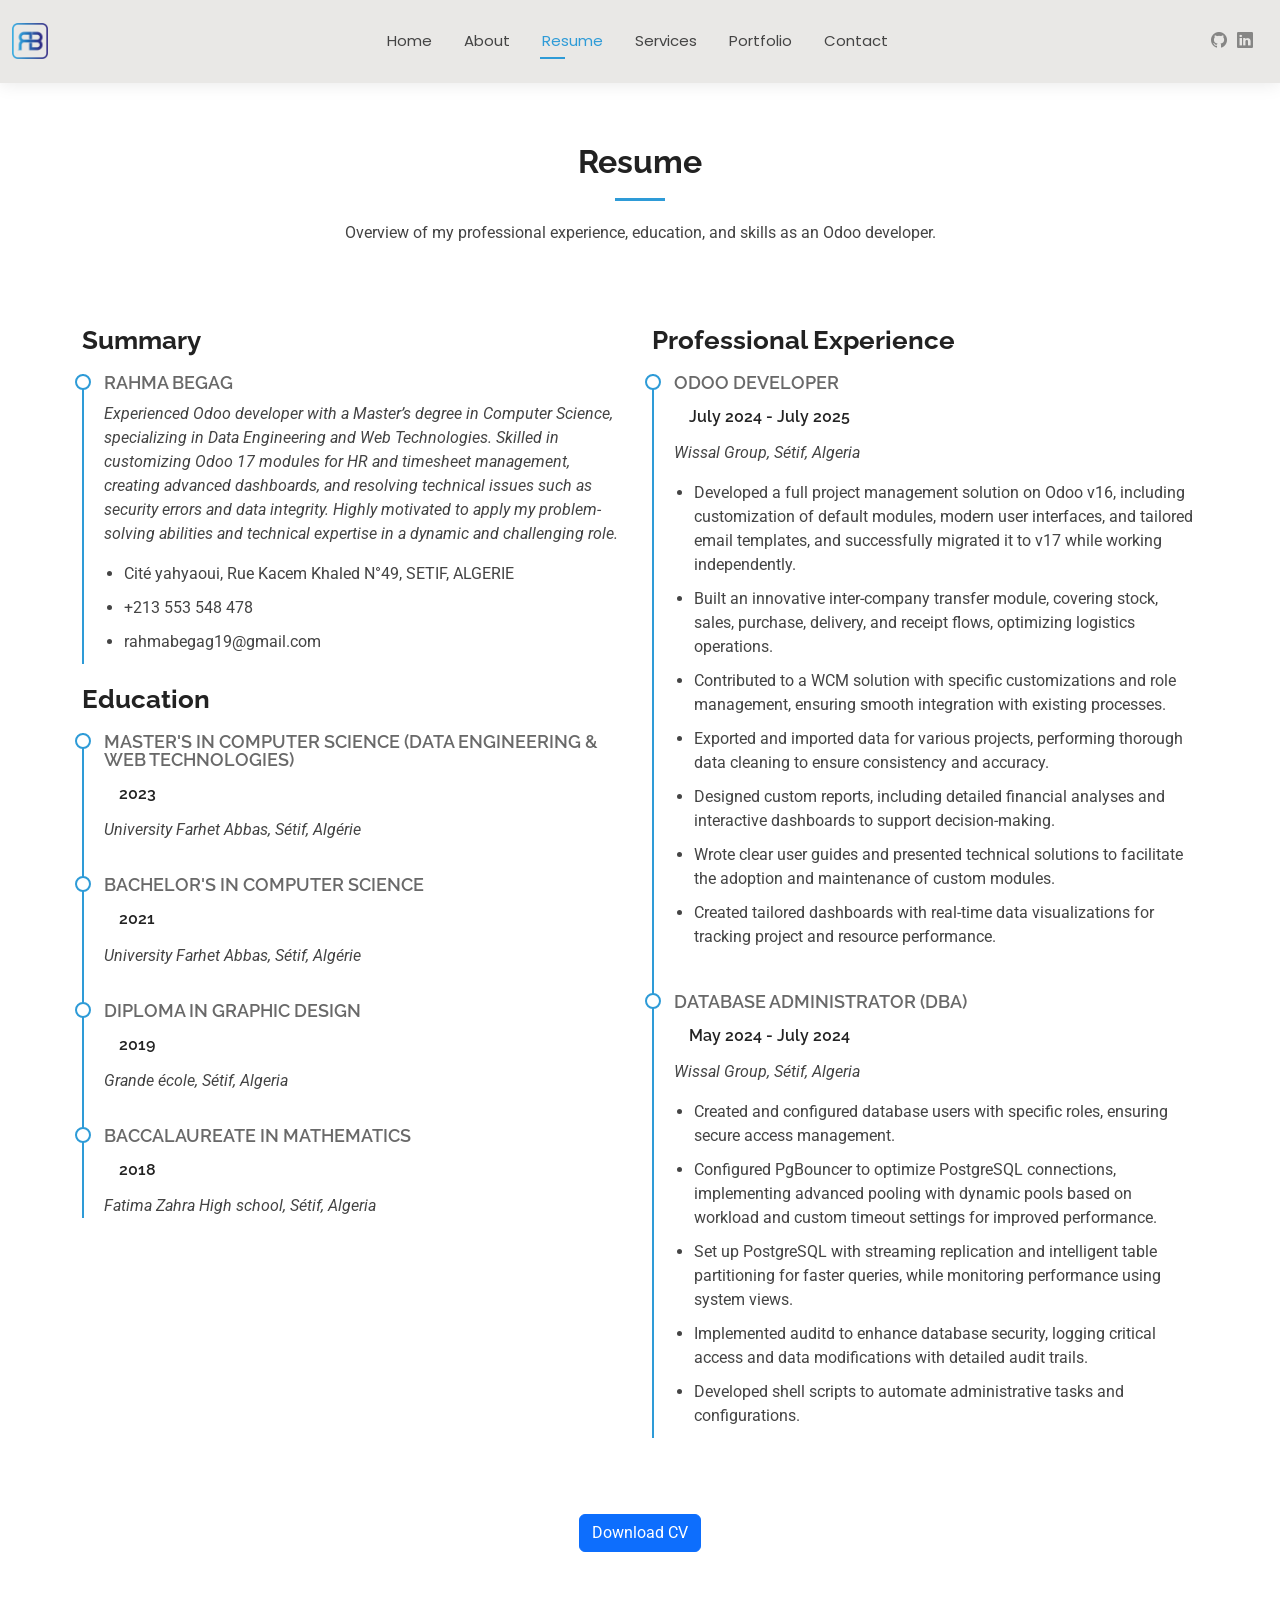
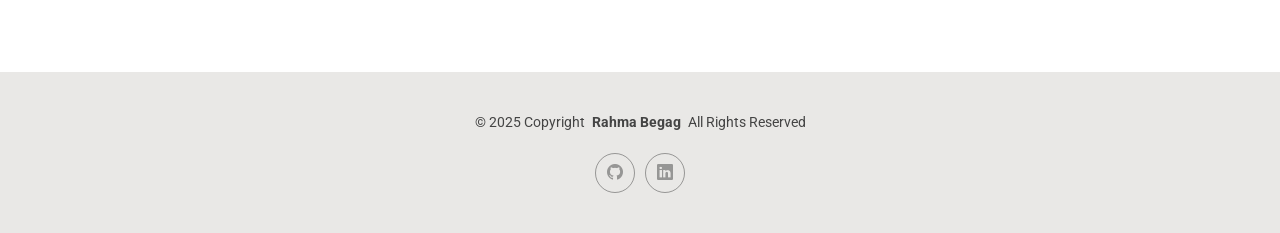
<file: resume.html>
<!DOCTYPE html>
<html lang="en">

<head>
  <meta charset="utf-8">
  <meta content="width=device-width, initial-scale=1.0" name="viewport">
  <title>Resume - Rahma BEGAG</title>
  <meta name="description" content="">
  <meta name="keywords" content="">

  <!-- Favicons -->
  <link href="assets/img/logo.png" rel="icon">
  <link href="assets/img/logo.png" rel="logo">

  <!-- Fonts -->
  <link href="https://fonts.googleapis.com" rel="preconnect">
  <link href="https://fonts.gstatic.com" rel="preconnect" crossorigin>
  <link href="https://fonts.googleapis.com/css2?family=Roboto:ital,wght@0,100;0,300;0,400;0,500;0,700;0,900;1,100;1,300;1,400;1,500;1,700;1,900&family=Poppins:ital,wght@0,100;0,200;0,300;0,400;0,500;0,600;0,700;0,800;0,900;1,100;1,200;1,300;1,400;1,500;1,600;1,700;1,800;1,900&family=Raleway:ital,wght@0,100;0,200;0,300;0,400;0,500;0,600;0,700;0,800;0,900;1,100;1,200;1,300;1,400;1,500;1,600;1,700;1,800;1,900&display=swap" rel="stylesheet">

  <!-- Vendor CSS Files -->
  <link href="assets/vendor/bootstrap/css/bootstrap.min.css" rel="stylesheet">
  <link href="assets/vendor/bootstrap-icons/bootstrap-icons.css" rel="stylesheet">
  <link href="assets/vendor/aos/aos.css" rel="stylesheet">
  <link href="assets/vendor/swiper/swiper-bundle.min.css" rel="stylesheet">
  <link href="assets/vendor/glightbox/css/glightbox.min.css" rel="stylesheet">

  <!-- Main CSS File -->
  <link href="assets/css/main.css" rel="stylesheet">

</head>

<body class="resume-page">

  <header id="header" class="header d-flex align-items-center light-background sticky-top">
    <div class="container-fluid position-relative d-flex align-items-center justify-content-between">

       <a href="index.html" class="logo d-flex align-items-center me-auto me-xl-0">
        <img src="assets/img/logo.png" alt="">
      </a>

      <nav id="navmenu" class="navmenu">
        <ul>
         <li><a href="index.html" >Home</a></li>
          <li><a href="about.html">About</a></li>
          <li><a href="resume.html" class="active">Resume</a></li>
          <li><a href="services.html">Services</a></li>
          <li><a href="portfolio.html">Portfolio</a></li>
          <!-- <li class="dropdown"><a href="#"><span>Odoo Projects</span> <i class="bi bi-chevron-down toggle-dropdown"></i></a>
            <ul>
              <li><a href="#">Odoo Modules</a></li>
              <li class="dropdown"><a href="#"><span>Customizations</span> <i class="bi bi-chevron-down toggle-dropdown"></i></a>
                <ul>
                  <li><a href="#">Tree View Styling</a></li>
                  <li><a href="#">Password Visibility Toggle</a></li>
                  <li><a href="#">Commission Dashboard</a></li>
                  <li><a href="#">Inventory Dashboard</a></li>
                  <li><a href="#">Workflow Automation</a></li>
                </ul>
              </li>
              <li><a href="#">Odoo App Store</a></li>
              <li><a href="#">Database Solutions</a></li>
              <li><a href="#">Consulting</a></li>
            </ul>
          </li> -->
          <li><a href="contact.html">Contact</a></li>
        </ul>
        <i class="mobile-nav-toggle d-xl-none bi bi-list"></i>
      </nav>


    <div class="header-social-links">
        <a href="https://github.com/Rahma-Begag-19" class="github"><i class="bi bi-github"></i></a>
        <a href="https://www.linkedin.com/in/rahma-begag-b49a70349/" class="linkedin"><i class="bi bi-linkedin"></i></a>
      </div>

    </div>
  </header>

  <main class="main">

    <!-- Resume Section -->
    <section id="resume" class="resume section">

     <div class="container section-title" data-aos="fade-up">
        <h2>Resume</h2>
        <p>Overview of my professional experience, education, and skills as an Odoo developer.</p>
      </div><!-- End Section Title -->

      <div class="container">

        <div class="row">

          <div class="col-lg-6" data-aos="fade-up" data-aos-delay="100">
            <h3 class="resume-title">Summary</h3>

            <div class="resume-item pb-0">
              <h4>Rahma Begag</h4>
              <p><em>Experienced Odoo developer with a Master’s degree in Computer Science, specializing in Data Engineering and Web Technologies. Skilled in customizing Odoo 17 modules for HR and timesheet management, creating advanced dashboards, and resolving technical issues such as security errors and data integrity. Highly motivated to apply my problem-solving abilities and technical expertise in a dynamic and challenging role.</em></p>
              <ul>
                <li>Cité yahyaoui, Rue Kacem Khaled N°49, SETIF, ALGERIE</li>
                <li>+213 553 548 478</li>
                <li>rahmabegag19@gmail.com</li>
              </ul>
            </div><!-- End Resume Item -->

            <h3 class="resume-title">Education</h3>
            <div class="resume-item">
              <h4>Master's in Computer Science (Data Engineering &amp; Web Technologies)</h4>
              <h5>2023</h5>
              <p><em>University Farhet Abbas, Sétif, Algérie</em></p>
              <p></p>
            </div><!-- End Resume Item -->

            <div class="resume-item">
              <h4>Bachelor's in Computer Science</h4>
              <h5>2021</h5>
              <p><em>University Farhet Abbas, Sétif, Algérie</em></p>
              <p></p>
            </div><!-- End Resume Item -->

            <div class="resume-item">
              <h4>Diploma in Graphic Design</h4>
              <h5>2019</h5>
              <p><em>Grande école, Sétif, Algeria</em></p>
              <p></p>
            </div><!-- End Resume Item -->

            <div class="resume-item">
              <h4>Baccalaureate in Mathematics</h4>
              <h5>2018</h5>
              <p><em>Fatima Zahra High school, Sétif, Algeria</em></p>
              <p></p>
            </div><!-- End Resume Item -->

          </div>

          <div class="col-lg-6" data-aos="fade-up" data-aos-delay="200">
            <h3 class="resume-title">Professional Experience</h3>
            <div class="resume-item">
              <h4>Odoo Developer</h4>
              <h5>July 2024 - July 2025</h5>
              <p><em>Wissal Group, Sétif, Algeria</em></p>
              <ul>
                <li>Developed a full project management solution on Odoo v16, including customization of default modules, modern user interfaces, and tailored email templates, and successfully migrated it to v17 while working independently.</li>
                <li>Built an innovative inter-company transfer module, covering stock, sales, purchase, delivery, and receipt flows, optimizing logistics operations.</li>
                <li>Contributed to a WCM solution with specific customizations and role management, ensuring smooth integration with existing processes.</li>
                <li>Exported and imported data for various projects, performing thorough data cleaning to ensure consistency and accuracy.</li>
                <li>Designed custom reports, including detailed financial analyses and interactive dashboards to support decision-making.</li>
                <li>Wrote clear user guides and presented technical solutions to facilitate the adoption and maintenance of custom modules.</li>
                <li>Created tailored dashboards with real-time data visualizations for tracking project and resource performance.</li>
              </ul>
            </div><!-- End Resume Item -->

            <div class="resume-item">
              <h4>Database Administrator (DBA)</h4>
              <h5>May 2024 - July 2024</h5>
              <p><em>Wissal Group, Sétif, Algeria</em></p>
              <ul>
                <li>Created and configured database users with specific roles, ensuring secure access management.</li>
                <li>Configured PgBouncer to optimize PostgreSQL connections, implementing advanced pooling with dynamic pools based on workload and custom timeout settings for improved performance.</li>
                <li>Set up PostgreSQL with streaming replication and intelligent table partitioning for faster queries, while monitoring performance using system views.</li>
                <li>Implemented auditd to enhance database security, logging critical access and data modifications with detailed audit trails.</li>
                <li>Developed shell scripts to automate administrative tasks and configurations.</li>
              </ul>
            </div><!-- End Resume Item -->

          </div>

        </div>

      </div>
      
    <!-- Download CV Section -->
    <section class="download-cv section ">
      <div class="container text-center" data-aos="fade-up">
        <a href="assets\pdf\cv.pdf" class="btn btn-primary" download>Download CV</a>
      </div>
    </section><!-- /Download CV Section -->

    </section><!-- /Resume Section -->


  </main>

  <footer id="footer" class="footer light-background">

    <div class="container">
      <div class="copyright text-center ">
        <p>© 2025 <span>Copyright</span> <strong class="px-1 sitename">Rahma Begag</strong> <span>All Rights Reserved<br></span></p>
      </div>
      <div class="social-links d-flex justify-content-center">
        <a href="https://github.com/rahmabegag"><i class="bi bi-github"></i></a>
        <a href="https://linkedin.com/in/rahmabegag"><i class="bi bi-linkedin"></i></a>
      </div>
    </div>

  </footer>

  <!-- Scroll Top -->
  <a href="#" id="scroll-top" class="scroll-top d-flex align-items-center justify-content-center"><i class="bi bi-arrow-up-short"></i></a>

  <!-- Preloader -->
  <div id="preloader"></div>

  <!-- Vendor JS Files -->
  <script src="assets/vendor/bootstrap/js/bootstrap.bundle.min.js"></script>
  <script src="assets/vendor/php-email-form/validate.js"></script>
  <script src="assets/vendor/aos/aos.js"></script>
  <script src="assets/vendor/waypoints/noframework.waypoints.js"></script>
  <script src="assets/vendor/purecounter/purecounter_vanilla.js"></script>
  <script src="assets/vendor/swiper/swiper-bundle.min.js"></script>
  <script src="assets/vendor/glightbox/js/glightbox.min.js"></script>
  <script src="assets/vendor/imagesloaded/imagesloaded.pkgd.min.js"></script>
  <script src="assets/vendor/isotope-layout/isotope.pkgd.min.js"></script>

  <!-- Main JS File -->
  <script src="assets/js/main.js"></script>

</body>

</html>
</file>
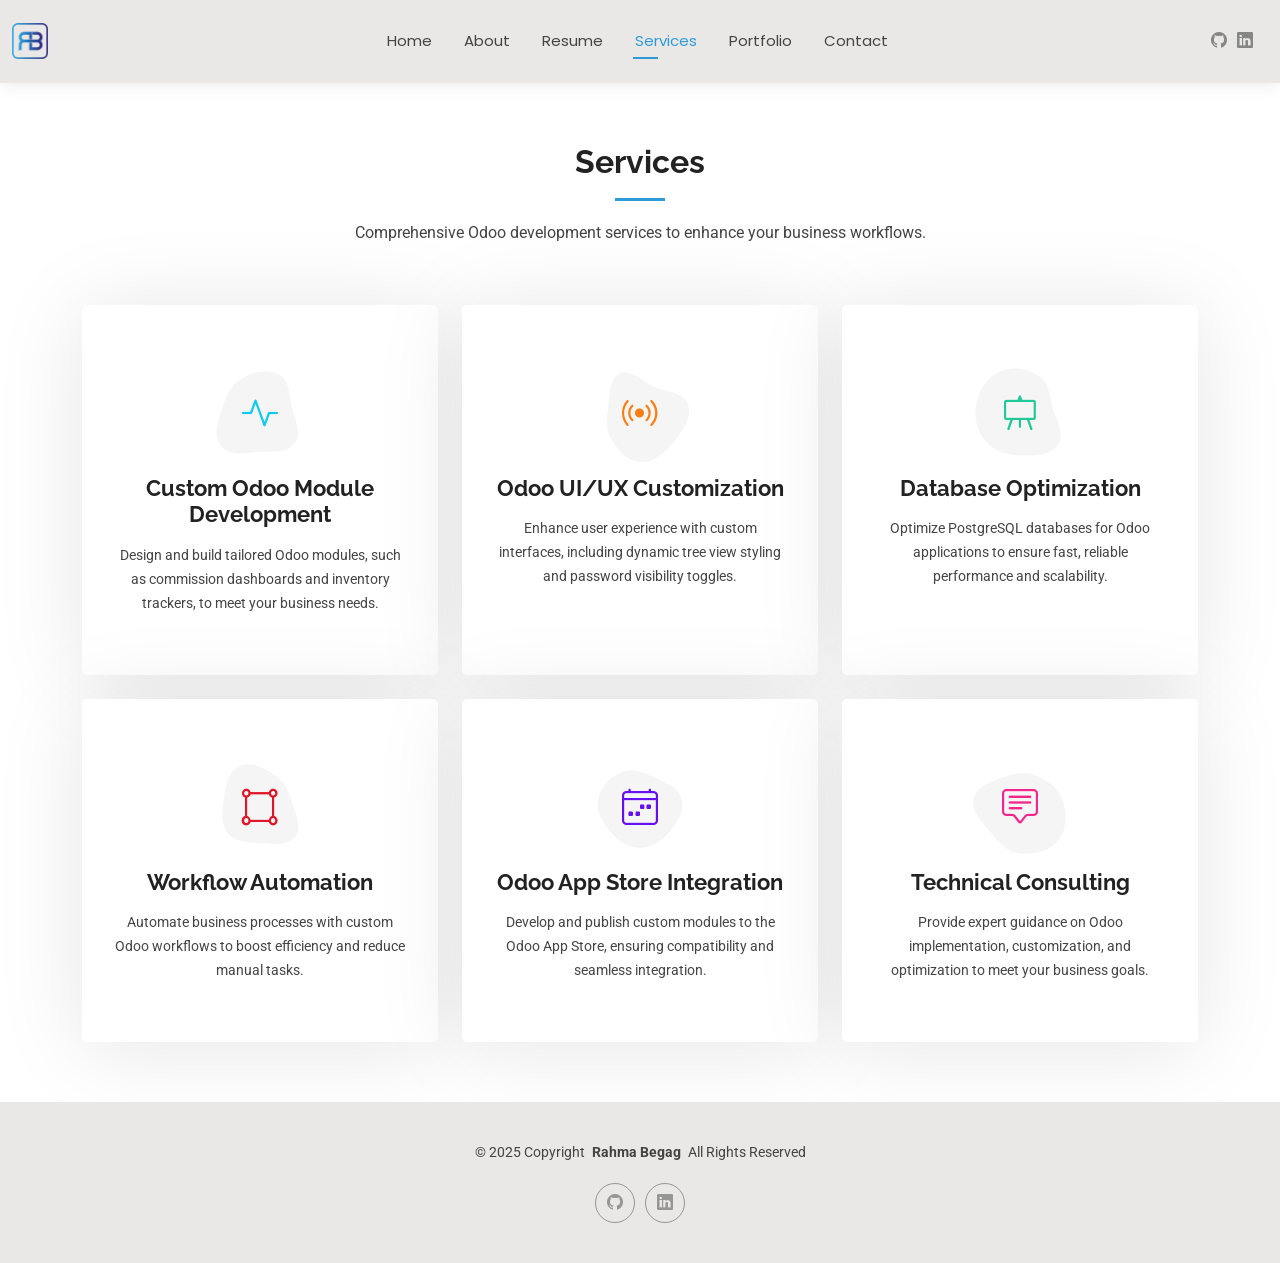
<file: services.html>
<!DOCTYPE html>
<html lang="en">

<head>
  <meta charset="utf-8">
  <meta content="width=device-width, initial-scale=1.0" name="viewport">
  <title>Services - Rahma BEGAG</title>
  <meta name="description" content="">
  <meta name="keywords" content="">

  <!-- Favicons -->
  <link href="assets/img/logo.png" rel="icon">
  <link href="assets/img/logo.png" rel="logo">

  <!-- Fonts -->
  <link href="https://fonts.googleapis.com" rel="preconnect">
  <link href="https://fonts.gstatic.com" rel="preconnect" crossorigin>
  <link href="https://fonts.googleapis.com/css2?family=Roboto:ital,wght@0,100;0,300;0,400;0,500;0,700;0,900;1,100;1,300;1,400;1,500;1,700;1,900&family=Poppins:ital,wght@0,100;0,200;0,300;0,400;0,500;0,600;0,700;0,800;0,900;1,100;1,200;1,300;1,400;1,500;1,600;1,700;1,800;1,900&family=Raleway:ital,wght@0,100;0,200;0,300;0,400;0,500;0,600;0,700;0,800;0,900;1,100;1,200;1,300;1,400;1,500;1,600;1,700;1,800;1,900&display=swap" rel="stylesheet">

  <!-- Vendor CSS Files -->
  <link href="assets/vendor/bootstrap/css/bootstrap.min.css" rel="stylesheet">
  <link href="assets/vendor/bootstrap-icons/bootstrap-icons.css" rel="stylesheet">
  <link href="assets/vendor/aos/aos.css" rel="stylesheet">
  <link href="assets/vendor/swiper/swiper-bundle.min.css" rel="stylesheet">
  <link href="assets/vendor/glightbox/css/glightbox.min.css" rel="stylesheet">

  <!-- Main CSS File -->
  <link href="assets/css/main.css" rel="stylesheet">

</head>

<body class="services-page">

  <header id="header" class="header d-flex align-items-center light-background sticky-top">
    <div class="container-fluid position-relative d-flex align-items-center justify-content-between">

       <a href="index.html" class="logo d-flex align-items-center me-auto me-xl-0">
        <img src="assets/img/logo.png" alt="">
      </a>

      <nav id="navmenu" class="navmenu">
        <ul>
         <li><a href="index.html">Home</a></li>
          <li><a href="about.html">About</a></li>
          <li><a href="resume.html">Resume</a></li>
          <li><a href="services.html" class="active">Services</a></li>
          <li><a href="portfolio.html">Portfolio</a></li>
          <!-- <li class="dropdown"><a href="#"><span>Odoo Projects</span> <i class="bi bi-chevron-down toggle-dropdown"></i></a>
            <ul>
              <li><a href="#">Odoo Modules</a></li>
              <li class="dropdown"><a href="#"><span>Customizations</span> <i class="bi bi-chevron-down toggle-dropdown"></i></a>
                <ul>
                  <li><a href="#">Tree View Styling</a></li>
                  <li><a href="#">Password Visibility Toggle</a></li>
                  <li><a href="#">Commission Dashboard</a></li>
                  <li><a href="#">Inventory Dashboard</a></li>
                  <li><a href="#">Workflow Automation</a></li>
                </ul>
              </li>
              <li><a href="#">Odoo App Store</a></li>
              <li><a href="#">Database Solutions</a></li>
              <li><a href="#">Consulting</a></li>
            </ul>
          </li> -->
          <li><a href="contact.html">Contact</a></li>
        </ul>
        <i class="mobile-nav-toggle d-xl-none bi bi-list"></i>
      </nav>


     <div class="header-social-links">
        <a href="https://github.com/Rahma-Begag-19" class="github"><i class="bi bi-github"></i></a>
        <a href="https://www.linkedin.com/in/rahma-begag-b49a70349/" class="linkedin"><i class="bi bi-linkedin"></i></a>
      </div>

    </div>
  </header>

  <main class="main">

    <!-- Services Section -->
    <section id="services" class="services section">

       <!-- Section Title -->
      <div class="container section-title" data-aos="fade-up">
        <h2>Services</h2>
        <p>Comprehensive Odoo development services to enhance your business workflows.</p>
      </div><!-- End Section Title -->

       <div class="container">

        <div class="row gy-4">

          <div class="col-lg-4 col-md-6" data-aos="fade-up" data-aos-delay="100">
            <div class="service-item item-cyan position-relative">
              <div class="icon">
                <svg width="100" height="100" viewBox="0 0 600 600" xmlns="http://www.w3.org/2000/svg">
                  <path stroke="none" stroke-width="0" fill="#f5f5f5" d="M300,521.0016835830174C376.1290562159157,517.8887921683347,466.0731472004068,529.7835943286574,510.70327084640275,468.03025145048787C554.3714126377745,407.6079735673963,508.03601936045806,328.9844924480964,491.2728898941984,256.3432110539036C474.5976632858925,184.082847569629,479.9380746630129,96.60480741107993,416.23090153303,58.64404602377083C348.86323505073057,18.502131276798302,261.93793281208167,40.57373210992963,193.5410806939664,78.93577620505333C130.42746243093433,114.334589627462,98.30271207620316,179.96522072025542,76.75703585869454,249.04625023123273C51.97151888228291,328.5150500222984,13.704378332031375,421.85034740162234,66.52175969318436,486.19268352777647C119.04800174914682,550.1803526380478,217.28368757567262,524.383925680826,300,521.0016835830174"></path>
                </svg>
                <i class="bi bi-activity"></i>
              </div>
              <a href="#" class="stretched-link">
                <h3>Custom Odoo Module Development</h3>
              </a>
              <p>Design and build tailored Odoo modules, such as commission dashboards and inventory trackers, to meet your business needs.</p>
            </div>
          </div><!-- End Service Item -->

          <div class="col-lg-4 col-md-6" data-aos="fade-up" data-aos-delay="200">
            <div class="service-item item-orange position-relative">
              <div class="icon">
                <svg width="100" height="100" viewBox="0 0 600 600" xmlns="http://www.w3.org/2000/svg">
                  <path stroke="none" stroke-width="0" fill="#f5f5f5" d="M300,582.0697525312426C382.5290701553225,586.8405444964366,449.9789794690241,525.3245884688669,502.5850820975895,461.55621195738473C556.606425686781,396.0723002908107,615.8543463187945,314.28637112970534,586.6730223649479,234.56875336149918C558.9533121215079,158.8439757836574,454.9685369536778,164.00468322053177,381.49747125262974,130.76875717737553C312.15926192815925,99.40240125094834,248.97055460311594,18.661163978235184,179.8680185752513,50.54337015887873C110.5421016452524,82.52863877960104,119.82277516462835,180.83849132639028,109.12597500060166,256.43424936330496C100.08760227029461,320.3096726198365,92.17705696193138,384.0621239912766,124.79988738764834,439.7174275375508C164.83382741302287,508.01625554203684,220.96474134820875,577.5009287672846,300,582.0697525312426"></path>
                </svg>
                <i class="bi bi-broadcast"></i>
              </div>
              <a href="#" class="stretched-link">
                <h3>Odoo UI/UX Customization</h3>
              </a>
              <p>Enhance user experience with custom interfaces, including dynamic tree view styling and password visibility toggles.</p>
            </div>
          </div><!-- End Service Item -->

          <div class="col-lg-4 col-md-6" data-aos="fade-up" data-aos-delay="300">
            <div class="service-item item-teal position-relative">
              <div class="icon">
                <svg width="100" height="100" viewBox="0 0 600 600" xmlns="http://www.w3.org/2000/svg">
                  <path stroke="none" stroke-width="0" fill="#f5f5f5" d="M300,541.5067337569781C382.14930387511276,545.0595476570109,479.8736841581634,548.3450877840088,526.4010558755058,480.5488172755941C571.5218469581645,414.80211281144784,517.5187510058486,332.0715597781072,496.52539010469104,255.14436215662573C477.37192572678356,184.95920475031193,473.57363656557914,105.61284051026155,413.0603344069578,65.22779650032875C343.27470386102294,18.654635553484475,251.2091493199835,5.337323636656869,175.0934190732945,40.62881213300186C97.87086631185822,76.43348514350839,51.98124368387456,156.15599469081315,36.44837278890362,239.84606092416172C21.716077023791087,319.22268207091537,43.775223500013084,401.1760424656574,96.891909868211,461.97329694683043C147.22146801428983,519.5804099606455,223.5754009179313,538.201503339737,300,541.5067337569781"></path>
                </svg>
                <i class="bi bi-easel"></i>
              </div>
              <a href="#" class="stretched-link">
                <h3>Database Optimization</h3>
              </a>
              <p>Optimize PostgreSQL databases for Odoo applications to ensure fast, reliable performance and scalability.</p>
            </div>
          </div><!-- End Service Item -->

          <div class="col-lg-4 col-md-6" data-aos="fade-up" data-aos-delay="400">
            <div class="service-item item-red position-relative">
              <div class="icon">
                <svg width="100" height="100" viewBox="0 0 600 600" xmlns="http://www.w3.org/2000/svg">
                  <path stroke="none" stroke-width="0" fill="#f5f5f5" d="M300,503.46388370962813C374.79870501325706,506.71871716319447,464.8034551963731,527.1746412648533,510.4981551193396,467.86667711651364C555.9287308511215,408.9015244558933,512.6030010748507,327.5744911775523,490.211057578863,256.5855673507754C471.097692560561,195.9906835881958,447.69079081568157,138.11976852964426,395.9583748389544,100.7403814666027C329.3053358748298,57.3949838291264,248.02791733380457,8.279543830951368,175.87071277845988,42.242879143198664C103.41431057327972,76.34704239035025,93.79494320519305,170.9812938413882,81.28167332365135,250.07896920659033C70.17666984294237,320.27484674793965,64.84698225790005,396.69656628748305,111.28512138212992,450.4950937839243C156.20124167950087,502.5303643271138,231.32542653798444,500.4755392045468,300,503.46388370962813"></path>
                </svg>
                <i class="bi bi-bounding-box-circles"></i>
              </div>
              <a href="#" class="stretched-link">
                <h3>Workflow Automation</h3>
              </a>
              <p>Automate business processes with custom Odoo workflows to boost efficiency and reduce manual tasks.</p>
              <a href="#" class="stretched-link"></a>
            </div>
          </div><!-- End Service Item -->

          <div class="col-lg-4 col-md-6" data-aos="fade-up" data-aos-delay="500">
            <div class="service-item item-indigo position-relative">
              <div class="icon">
                <svg width="100" height="100" viewBox="0 0 600 600" xmlns="http://www.w3.org/2000/svg">
                  <path stroke="none" stroke-width="0" fill="#f5f5f5" d="M300,532.3542879108572C369.38199826031484,532.3153073249985,429.10787420159085,491.63046689027357,474.5244479745417,439.17860296908856C522.8885846962883,383.3225815378663,569.1668002868075,314.3205725914397,550.7432151929288,242.7694973846089C532.6665558377875,172.5657663291529,456.2379748765914,142.6223662098291,390.3689995646985,112.34683881706744C326.66090330228417,83.06452184765237,258.84405631176094,53.51806209861945,193.32584062364296,78.48882559362697C121.61183558270385,105.82097193414197,62.805066853699245,167.19869350419734,48.57481801355237,242.6138429142374C34.843463184063346,315.3850353017275,76.69343916112496,383.4422959591041,125.22947124332185,439.3748458443577C170.7312796277747,491.8107796887764,230.57421082200815,532.3932930995766,300,532.3542879108572"></path>
                </svg>
                <i class="bi bi-calendar4-week"></i>
              </div>
              <a href="#" class="stretched-link">
                <h3>Odoo App Store Integration</h3>
              </a>
              <p>Develop and publish custom modules to the Odoo App Store, ensuring compatibility and seamless integration.</p>
              <a href="#" class="stretched-link"></a>
            </div>
          </div><!-- End Service Item -->

          <div class="col-lg-4 col-md-6" data-aos="fade-up" data-aos-delay="600">
            <div class="service-item item-pink position-relative">
              <div class="icon">
                <svg width="100" height="100" viewBox="0 0 600 600" xmlns="http://www.w3.org/2000/svg">
                  <path stroke="none" stroke-width="0" fill="#f5f5f5" d="M300,566.797414625762C385.7384707136149,576.1784315230908,478.7894351017131,552.8928747891023,531.9192734346935,484.94944893311C584.6109503024035,417.5663521118492,582.489472248146,322.67544863468447,553.9536738515405,242.03673114598146C529.1557734026468,171.96086150256528,465.24506316201064,127.66468636344209,395.9583748389544,100.7403814666027C334.2173773831606,76.7482773500951,269.4350130405921,84.62216499799875,207.1952322260088,107.2889140133804C132.92018162631612,134.33871894543012,41.79353780512637,160.00259165414826,22.644507872594943,236.69541883565114C3.319112789854554,314.0945973066697,72.72355303640163,379.243833228382,124.04198916343866,440.3218312028393C172.9286146004772,498.5055451809895,224.45579914871206,558.5317968840102,300,566.797414625762"></path>
                </svg>
                <i class="bi bi-chat-square-text"></i>
              </div>
              <a href="#" class="stretched-link">
                <h3>Technical Consulting</h3>
              </a>
              <p>Provide expert guidance on Odoo implementation, customization, and optimization to meet your business goals.</p>
              <a href="#" class="stretched-link"></a>
            </div>
          </div><!-- End Service Item -->

        </div>

      </div>

    </section><!-- /Services Section -->

  </main>

  <footer id="footer" class="footer light-background">

    <div class="container">
      <div class="copyright text-center ">
        <p>© 2025 <span>Copyright</span> <strong class="px-1 sitename">Rahma Begag</strong> <span>All Rights Reserved<br></span></p>
      </div>
      <div class="social-links d-flex justify-content-center">
        <a href="https://github.com/rahmabegag"><i class="bi bi-github"></i></a>
        <a href="https://linkedin.com/in/rahmabegag"><i class="bi bi-linkedin"></i></a>
      </div>
    </div>

  </footer>

  <!-- Scroll Top -->
  <a href="#" id="scroll-top" class="scroll-top d-flex align-items-center justify-content-center"><i class="bi bi-arrow-up-short"></i></a>

  <!-- Preloader -->
  <div id="preloader"></div>

  <!-- Vendor JS Files -->
  <script src="assets/vendor/bootstrap/js/bootstrap.bundle.min.js"></script>
  <script src="assets/vendor/php-email-form/validate.js"></script>
  <script src="assets/vendor/aos/aos.js"></script>
  <script src="assets/vendor/waypoints/noframework.waypoints.js"></script>
  <script src="assets/vendor/purecounter/purecounter_vanilla.js"></script>
  <script src="assets/vendor/swiper/swiper-bundle.min.js"></script>
  <script src="assets/vendor/glightbox/js/glightbox.min.js"></script>
  <script src="assets/vendor/imagesloaded/imagesloaded.pkgd.min.js"></script>
  <script src="assets/vendor/isotope-layout/isotope.pkgd.min.js"></script>

  <!-- Main JS File -->
  <script src="assets/js/main.js"></script>

</body>

</html>
</file>
<file: assets/css/main.css>
/**
* Template Name: Kelly
* Template URL: https://bootstrapmade.com/kelly-free-bootstrap-cv-resume-html-template/
* Updated: Aug 07 2024 with Bootstrap v5.3.3
* Author: BootstrapMade.com
* License: https://bootstrapmade.com/license/
*/

/*--------------------------------------------------------------
# Font & Color Variables
# Help: https://bootstrapmade.com/color-system/
--------------------------------------------------------------*/
/* Fonts */
:root {
  --default-font: "Roboto",  system-ui, -apple-system, "Segoe UI", Roboto, "Helvetica Neue", Arial, "Noto Sans", "Liberation Sans", sans-serif, "Apple Color Emoji", "Segoe UI Emoji", "Segoe UI Symbol", "Noto Color Emoji";
  --heading-font: "Raleway",  sans-serif;
  --nav-font: "Poppins",  sans-serif;
}

/* Global Colors - The following color variables are used throughout the website. Updating them here will change the color scheme of the entire website */
:root { 
  --background-color: #ffffff; /* Background color for the entire website, including individual sections */
  --default-color: #444444; /* Default color used for the majority of the text content across the entire website */
  --heading-color: #222222; /* Color for headings, subheadings and title throughout the website */
  --accent-color: #2e9bd7; /* Accent color that represents your brand on the website. It's used for buttons, links, and other elements that need to stand out */
  --surface-color: #ffffff; /* The surface color is used as a background of boxed elements within sections, such as cards, icon boxes, or other elements that require a visual separation from the global background. */
  --contrast-color: #ffffff; /* Contrast color for text, ensuring readability against backgrounds of accent, heading, or default colors. */
}

/* Nav Menu Colors - The following color variables are used specifically for the navigation menu. They are separate from the global colors to allow for more customization options */
:root {
  --nav-color: #444444;  /* The default color of the main navmenu links */
  --nav-hover-color: #2e9bd7; /* Applied to main navmenu links when they are hovered over or active */
  --nav-mobile-background-color: #ffffff; /* Used as the background color for mobile navigation menu */
  --nav-dropdown-background-color: #ffffff; /* Used as the background color for dropdown items that appear when hovering over primary navigation items */
  --nav-dropdown-color: #444444; /* Used for navigation links of the dropdown items in the navigation menu. */
  --nav-dropdown-hover-color: #2e9bd7; /* Similar to --nav-hover-color, this color is applied to dropdown navigation links when they are hovered over. */
}

/* Color Presets - These classes override global colors when applied to any section or element, providing reuse of the sam color scheme. */

.light-background {
  --background-color: #e9e8e6;
  --surface-color: #ffffff;
}

.dark-background {
  --background-color: #060606;
  --default-color: #ffffff;
  --heading-color: #ffffff;
  --surface-color: #252525;
  --contrast-color: #ffffff;
}

/* Smooth scroll */
:root {
  scroll-behavior: smooth;
}

/*--------------------------------------------------------------
# General Styling & Shared Classes
--------------------------------------------------------------*/
body {
  color: var(--default-color);
  background-color: var(--background-color);
  font-family: var(--default-font);
}

a {
  color: var(--accent-color);
  text-decoration: none;
  transition: 0.3s;
}

a:hover {
  color: color-mix(in srgb, var(--accent-color), transparent 25%);
  text-decoration: none;
}

h1,
h2,
h3,
h4,
h5,
h6 {
  color: var(--heading-color);
  font-family: var(--heading-font);
}

/* PHP Email Form Messages
------------------------------*/
.php-email-form .error-message {
  display: none;
  background: #df1529;
  color: #ffffff;
  text-align: left;
  padding: 15px;
  margin-bottom: 24px;
  font-weight: 600;
}

.php-email-form .sent-message {
  display: none;
  color: #ffffff;
  background: #059652;
  text-align: center;
  padding: 15px;
  margin-bottom: 24px;
  font-weight: 600;
}

.php-email-form .loading {
  display: none;
  background: var(--surface-color);
  text-align: center;
  padding: 15px;
  margin-bottom: 24px;
}

.php-email-form .loading:before {
  content: "";
  display: inline-block;
  border-radius: 50%;
  width: 24px;
  height: 24px;
  margin: 0 10px -6px 0;
  border: 3px solid var(--accent-color);
  border-top-color: var(--surface-color);
  animation: php-email-form-loading 1s linear infinite;
}

@keyframes php-email-form-loading {
  0% {
    transform: rotate(0deg);
  }

  100% {
    transform: rotate(360deg);
  }
}

/*--------------------------------------------------------------
# Global Header
--------------------------------------------------------------*/
.header {
  color: var(--default-color);
  background-color: var(--background-color);
  padding: 15px 0;
  transition: all 0.5s;
  z-index: 997;
  box-shadow: 0px 0 18px rgba(0, 0, 0, 0.1);
}

.header .logo {
  line-height: 1;
}

.header .logo img {
  max-height: 36px;
  margin-right: 8px;
}

.header .logo h1 {
  font-size: 32px;
  margin: 0;
  font-weight: 300;
  text-transform: uppercase;
  color: var(--heading-color);
}

.header .header-social-links {
  padding-right: 15px;
}

.header .header-social-links a {
  color: color-mix(in srgb, var(--default-color), transparent 40%);
  padding-left: 6px;
  display: inline-block;
  transition: 0.3s;
  font-size: 16px;
}

.header .header-social-links a:hover {
  color: var(--accent-color);
}

.header .header-social-links a i {
  line-height: 0px;
}

@media (max-width: 1200px) {
  .header .logo {
    order: 1;
  }

  .header .header-social-links {
    order: 2;
  }

  .header .navmenu {
    order: 3;
  }
}

/*--------------------------------------------------------------
# Navigation Menu
--------------------------------------------------------------*/
/* Desktop Navigation */
@media (min-width: 1200px) {
  .navmenu {
    padding: 0;
  }

  .navmenu ul {
    margin: 0;
    padding: 0;
    display: flex;
    list-style: none;
    align-items: center;
  }

  .navmenu li {
    position: relative;
  }

  .navmenu>ul>li {
    white-space: nowrap;
    padding: 15px 14px;
  }

  .navmenu>ul>li:last-child {
    padding-right: 0;
  }

  .navmenu a,
  .navmenu a:focus {
    color: var(--nav-color);
    font-size: 15px;
    padding: 0 2px;
    font-family: var(--nav-font);
    font-weight: 400;
    display: flex;
    align-items: center;
    justify-content: space-between;
    white-space: nowrap;
    transition: 0.3s;
    position: relative;
  }

  .navmenu a i,
  .navmenu a:focus i {
    font-size: 12px;
    line-height: 0;
    margin-left: 5px;
    transition: 0.3s;
  }

  .navmenu>ul>li>a:before {
    content: "";
    position: absolute;
    height: 2px;
    bottom: -6px;
    left: 0;
    background-color: var(--nav-hover-color);
    visibility: hidden;
    width: 0px;
    transition: all 0.3s ease-in-out 0s;
  }

  .navmenu a:hover:before,
  .navmenu li:hover>a:before,
  .navmenu .active:before {
    visibility: visible;
    width: 25px;
  }

  .navmenu li:hover>a,
  .navmenu .active,
  .navmenu .active:focus {
    color: var(--nav-hover-color);
  }

  .navmenu .dropdown ul {
    margin: 0;
    padding: 10px 0;
    background: var(--nav-dropdown-background-color);
    display: block;
    position: absolute;
    visibility: hidden;
    left: 14px;
    top: 130%;
    opacity: 0;
    transition: 0.3s;
    border-radius: 4px;
    z-index: 99;
    box-shadow: 0px 0px 30px rgba(0, 0, 0, 0.1);
  }

  .navmenu .dropdown ul li {
    min-width: 200px;
  }

  .navmenu .dropdown ul a {
    padding: 10px 20px;
    font-size: 15px;
    text-transform: none;
    color: var(--nav-dropdown-color);
  }

  .navmenu .dropdown ul a i {
    font-size: 12px;
  }

  .navmenu .dropdown ul a:hover,
  .navmenu .dropdown ul .active:hover,
  .navmenu .dropdown ul li:hover>a {
    color: var(--nav-dropdown-hover-color);
  }

  .navmenu .dropdown:hover>ul {
    opacity: 1;
    top: 100%;
    visibility: visible;
  }

  .navmenu .dropdown .dropdown ul {
    top: 0;
    left: -90%;
    visibility: hidden;
  }

  .navmenu .dropdown .dropdown:hover>ul {
    opacity: 1;
    top: 0;
    left: -100%;
    visibility: visible;
  }
}

/* Mobile Navigation */
@media (max-width: 1199px) {
  .mobile-nav-toggle {
    color: var(--nav-color);
    font-size: 28px;
    line-height: 0;
    margin-right: 10px;
    cursor: pointer;
    transition: color 0.3s;
  }

  .navmenu {
    padding: 0;
    z-index: 9997;
  }

  .navmenu ul {
    display: none;
    list-style: none;
    position: absolute;
    inset: 60px 20px 20px 20px;
    padding: 10px 0;
    margin: 0;
    border-radius: 6px;
    background-color: var(--nav-mobile-background-color);
    border: 1px solid color-mix(in srgb, var(--default-color), transparent 90%);
    box-shadow: none;
    overflow-y: auto;
    transition: 0.3s;
    z-index: 9998;
  }

  .navmenu a,
  .navmenu a:focus {
    color: var(--nav-dropdown-color);
    padding: 10px 20px;
    font-family: var(--nav-font);
    font-size: 17px;
    font-weight: 500;
    display: flex;
    align-items: center;
    justify-content: space-between;
    white-space: nowrap;
    transition: 0.3s;
  }

  .navmenu a i,
  .navmenu a:focus i {
    font-size: 12px;
    line-height: 0;
    margin-left: 5px;
    width: 30px;
    height: 30px;
    display: flex;
    align-items: center;
    justify-content: center;
    border-radius: 50%;
    transition: 0.3s;
    background-color: color-mix(in srgb, var(--accent-color), transparent 90%);
  }

  .navmenu a i:hover,
  .navmenu a:focus i:hover {
    background-color: var(--accent-color);
    color: var(--contrast-color);
  }

  .navmenu a:hover,
  .navmenu .active,
  .navmenu .active:focus {
    color: var(--nav-dropdown-hover-color);
  }

  .navmenu .active i,
  .navmenu .active:focus i {
    background-color: var(--accent-color);
    color: var(--contrast-color);
    transform: rotate(180deg);
  }

  .navmenu .dropdown ul {
    position: static;
    display: none;
    z-index: 99;
    padding: 10px 0;
    margin: 10px 20px;
    background-color: var(--nav-dropdown-background-color);
    transition: all 0.5s ease-in-out;
  }

  .navmenu .dropdown ul ul {
    background-color: rgba(33, 37, 41, 0.1);
  }

  .navmenu .dropdown>.dropdown-active {
    display: block;
    background-color: rgba(33, 37, 41, 0.03);
  }

  .mobile-nav-active {
    overflow: hidden;
  }

  .mobile-nav-active .mobile-nav-toggle {
    color: #fff;
    position: absolute;
    font-size: 32px;
    top: 15px;
    right: 15px;
    margin-right: 0;
    z-index: 9999;
  }

  .mobile-nav-active .navmenu {
    position: fixed;
    overflow: hidden;
    inset: 0;
    background: rgba(33, 37, 41, 0.8);
    transition: 0.3s;
  }

  .mobile-nav-active .navmenu>ul {
    display: block;
  }
}

/*--------------------------------------------------------------
# Global Footer
--------------------------------------------------------------*/
.footer {
  color: var(--default-color);
  background-color: var(--background-color);
  font-size: 14px;
  padding: 40px 0;
  position: relative;
}

.footer .copyright p {
  margin-bottom: 0;
}

.footer .social-links {
  margin-top: 20px;
}

.footer .social-links a {
  display: flex;
  align-items: center;
  justify-content: center;
  width: 40px;
  height: 40px;
  border-radius: 50%;
  border: 1px solid color-mix(in srgb, var(--default-color), transparent 50%);
  font-size: 16px;
  color: color-mix(in srgb, var(--default-color), transparent 50%);
  margin: 0 5px;
  transition: 0.3s;
}

.footer .social-links a:hover {
  color: var(--accent-color);
  border-color: var(--accent-color);
}

.footer .credits {
  margin-top: 10px;
  font-size: 13px;
  text-align: center;
}

/*--------------------------------------------------------------
# Preloader
--------------------------------------------------------------*/
#preloader {
  position: fixed;
  inset: 0;
  z-index: 9999;
  overflow: hidden;
  background-color: var(--background-color);
  transition: all 0.6s ease-out;
  width: 100%;
  height: 100vh;
}

#preloader:before,
#preloader:after {
  content: "";
  position: absolute;
  border: 4px solid var(--accent-color);
  border-radius: 50%;
  animation: animate-preloader 2s cubic-bezier(0, 0.2, 0.8, 1) infinite;
}

#preloader:after {
  animation-delay: -0.5s;
}

@keyframes animate-preloader {
  0% {
    width: 10px;
    height: 10px;
    top: calc(50% - 5px);
    left: calc(50% - 5px);
    opacity: 1;
  }

  100% {
    width: 72px;
    height: 72px;
    top: calc(50% - 36px);
    left: calc(50% - 36px);
    opacity: 0;
  }
}

/*--------------------------------------------------------------
# Scroll Top Button
--------------------------------------------------------------*/
.scroll-top {
  position: fixed;
  visibility: hidden;
  opacity: 0;
  right: 15px;
  bottom: -15px;
  z-index: 99999;
  background-color: var(--accent-color);
  width: 44px;
  height: 44px;
  border-radius: 50px;
  transition: all 0.4s;
}

.scroll-top i {
  font-size: 24px;
  color: var(--contrast-color);
  line-height: 0;
}

.scroll-top:hover {
  background-color: color-mix(in srgb, var(--accent-color), transparent 20%);
  color: var(--contrast-color);
}

.scroll-top.active {
  visibility: visible;
  opacity: 1;
  bottom: 15px;
}

/*--------------------------------------------------------------
# Disable aos animation delay on mobile devices
--------------------------------------------------------------*/
@media screen and (max-width: 768px) {
  [data-aos-delay] {
    transition-delay: 0 !important;
  }
}

/*--------------------------------------------------------------
# Global Page Titles & Breadcrumbs
--------------------------------------------------------------*/
.page-title {
  color: var(--default-color);
  background-color: var(--background-color);
  padding: 25px 0;
  position: relative;
  border-bottom: 1px solid color-mix(in srgb, var(--default-color), transparent 85%);
}

.page-title h1 {
  font-size: 24px;
  font-weight: 400;
}

.page-title .breadcrumbs ol {
  display: flex;
  flex-wrap: wrap;
  list-style: none;
  padding: 0;
  margin: 0;
  font-size: 14px;
  font-weight: 400;
}

.page-title .breadcrumbs ol li+li {
  padding-left: 10px;
}

.page-title .breadcrumbs ol li+li::before {
  content: "/";
  display: inline-block;
  padding-right: 10px;
  color: color-mix(in srgb, var(--default-color), transparent 70%);
}

/*--------------------------------------------------------------
# Global Sections
--------------------------------------------------------------*/
section,
.section {
  color: var(--default-color);
  background-color: var(--background-color);
  padding: 60px 0;
  scroll-margin-top: 100px;
  overflow: clip;
}

@media (max-width: 1199px) {

  section,
  .section {
    scroll-margin-top: 66px;
  }
}

/*--------------------------------------------------------------
# Global Section Titles
--------------------------------------------------------------*/
.section-title {
  text-align: center;
  padding-bottom: 60px;
  position: relative;
}

.section-title h2 {
  font-size: 32px;
  font-weight: 700;
  margin-bottom: 20px;
  padding-bottom: 20px;
  position: relative;
}

.section-title h2:after {
  content: "";
  position: absolute;
  display: block;
  width: 50px;
  height: 3px;
  background: var(--accent-color);
  left: 0;
  right: 0;
  bottom: 0;
  margin: auto;
}

.section-title p {
  margin-bottom: 0;
}

/*--------------------------------------------------------------
# Hero Section
--------------------------------------------------------------*/
.hero {
  width: 100%;
  min-height: calc(100vh - 82px);
  position: relative;
  padding: 80px 0;
  display: flex;
  align-items: center;
  justify-content: center;
}

@media (max-width: 1200px) {
  .hero {
    min-height: calc(100vh - 68px);
  }
}

.hero img {
  position: absolute;
  inset: 0;
  display: block;
  width: 100%;
  height: 100%;
  object-fit: cover;
  z-index: 1;
}

.hero .container {
  position: relative;
  z-index: 3;
}

.hero h2 {
  margin: 0;
  font-size: 48px;
  font-weight: 700;
}

.hero p {
  margin: 10px 0 0 0;
  font-size: 24px;
  color: var(--heading-color);
}

.hero .btn-get-started {
  color: var(--contrast-color);
  background: var(--accent-color);
  font-family: var(--heading-font);
  text-transform: uppercase;
  font-weight: 600;
  font-size: 12px;
  letter-spacing: 1px;
  display: inline-block;
  padding: 12px 40px;
  border-radius: 50px;
  transition: 0.5s;
  margin-top: 30px;
}

.hero .btn-get-started:hover {
  background: color-mix(in srgb, var(--accent-color) 90%, white 20%);
}

@media (max-width: 768px) {
  .hero h2 {
    font-size: 32px;
  }

  .hero p {
    font-size: 18px;
  }
}

/*--------------------------------------------------------------
# About Section
--------------------------------------------------------------*/
.about .content h2 {
  font-weight: 700;
  font-size: 24px;
}

.about .content ul {
  list-style: none;
  padding: 0;
}

.about .content ul li {
  margin-bottom: 20px;
  display: flex;
  align-items: center;
}

.about .content ul strong {
  margin-right: 10px;
}

.about .content ul i {
  font-size: 16px;
  margin-right: 5px;
  color: var(--accent-color);
  line-height: 0;
}

/*--------------------------------------------------------------
# Skills Section
--------------------------------------------------------------*/
.skills .progress {
  height: 60px;
  display: block;
  background: none;
  border-radius: 0;
}

.skills .progress .skill {
  color: var(--heading-color);
  padding: 0;
  margin: 0 0 6px 0;
  text-transform: uppercase;
  display: block;
  font-weight: 600;
  font-family: var(--heading-font);
}

.skills .progress .skill .val {
  float: right;
  font-style: normal;
}

.skills .progress-bar-wrap {
  background: color-mix(in srgb, var(--default-color), transparent 90%);
  height: 10px;
}

.skills .progress-bar {
  width: 1px;
  height: 10px;
  transition: 0.9s;
  background-color: var(--accent-color);
}

/*--------------------------------------------------------------
# Stats Section
--------------------------------------------------------------*/
.stats .stats-item {
  padding: 30px;
  width: 100%;
}

.stats .stats-item span {
  color: var(--heading-color);
  font-size: 48px;
  display: block;
  font-weight: 700;
  margin-bottom: 20px;
  padding-bottom: 20px;
  position: relative;
}

.stats .stats-item span:after {
  content: "";
  position: absolute;
  display: block;
  width: 25px;
  height: 3px;
  background: var(--accent-color);
  left: 0;
  right: 0;
  bottom: 0;
  margin: auto;
}

.stats .stats-item p {
  color: color-mix(in srgb, var(--default-color), transparent 40%);
  padding: 0;
  margin: 0;
  font-family: var(--heading-font);
  font-weight: 500;
}

/*--------------------------------------------------------------
# Testimonials Section
--------------------------------------------------------------*/
.testimonials .section-header {
  margin-bottom: 40px;
}

.testimonials .testimonials-carousel,
.testimonials .testimonials-slider {
  overflow: hidden;
}

.testimonials .testimonial-item {
  text-align: center;
}

.testimonials .testimonial-item .testimonial-img {
  width: 120px;
  border-radius: 50%;
  border: 4px solid var(--background-color);
  margin: 0 auto;
}

.testimonials .testimonial-item h3 {
  font-size: 20px;
  font-weight: bold;
  margin: 10px 0 5px 0;
}

.testimonials .testimonial-item h4 {
  font-size: 14px;
  color: color-mix(in srgb, var(--default-color), transparent 40%);
  margin: 0 0 15px 0;
}

.testimonials .testimonial-item .stars {
  margin-bottom: 15px;
}

.testimonials .testimonial-item .stars i {
  color: #ffc107;
  margin: 0 1px;
}

.testimonials .testimonial-item .quote-icon-left,
.testimonials .testimonial-item .quote-icon-right {
  color: color-mix(in srgb, var(--accent-color), transparent 50%);
  font-size: 26px;
  line-height: 0;
}

.testimonials .testimonial-item .quote-icon-left {
  display: inline-block;
  left: -5px;
  position: relative;
}

.testimonials .testimonial-item .quote-icon-right {
  display: inline-block;
  right: -5px;
  position: relative;
  top: 10px;
  transform: scale(-1, -1);
}

.testimonials .testimonial-item p {
  font-style: italic;
  margin: 0 auto 15px auto;
}

.testimonials .swiper-wrapper {
  height: auto;
}

.testimonials .swiper-pagination {
  margin-top: 20px;
  position: relative;
}

.testimonials .swiper-pagination .swiper-pagination-bullet {
  width: 12px;
  height: 12px;
  opacity: 1;
  background-color: color-mix(in srgb, var(--default-color), transparent 85%);
}

.testimonials .swiper-pagination .swiper-pagination-bullet-active {
  background-color: var(--accent-color);
}

@media (min-width: 992px) {
  .testimonials .testimonial-item p {
    width: 80%;
  }
}

/*--------------------------------------------------------------
# Resume Section
--------------------------------------------------------------*/
.resume .resume-title {
  color: var(--heading-color);
  font-size: 26px;
  font-weight: 700;
  margin-top: 20px;
  margin-bottom: 20px;
}

.resume .resume-item {
  padding: 0 0 20px 20px;
  margin-top: -2px;
  border-left: 2px solid var(--accent-color);
  position: relative;
}

.resume .resume-item h4 {
  line-height: 18px;
  font-size: 18px;
  font-weight: 600;
  text-transform: uppercase;
  color: color-mix(in srgb, var(--default-color), transparent 20%);
  margin-bottom: 10px;
}

.resume .resume-item h5 {
  font-size: 16px;
  padding: 5px 15px;
  display: inline-block;
  font-weight: 600;
  margin-bottom: 10px;
}

.resume .resume-item ul {
  padding-left: 20px;
}

.resume .resume-item ul li {
  padding-bottom: 10px;
}

.resume .resume-item:last-child {
  padding-bottom: 0;
}

.resume .resume-item::before {
  content: "";
  position: absolute;
  width: 16px;
  height: 16px;
  border-radius: 50px;
  left: -9px;
  top: 0;
  background: var(--background-color);
  border: 2px solid var(--accent-color);
}

/*--------------------------------------------------------------
# Services Section
--------------------------------------------------------------*/
.services .service-item {
  background-color: var(--surface-color);
  box-shadow: 0px 5px 90px 0px rgba(0, 0, 0, 0.1);
  height: 100%;
  padding: 60px 30px;
  text-align: center;
  transition: 0.3s;
  border-radius: 5px;
}

.services .service-item .icon {
  margin: 0 auto;
  width: 100px;
  height: 100px;
  display: flex;
  align-items: center;
  justify-content: center;
  transition: ease-in-out 0.3s;
  position: relative;
}

.services .service-item .icon i {
  font-size: 36px;
  transition: 0.5s;
  position: relative;
}

.services .service-item .icon svg {
  position: absolute;
  top: 0;
  left: 0;
}

.services .service-item .icon svg path {
  transition: 0.5s;
  fill: color-mix(in srgb, var(--default-color), transparent 95%);
}

.services .service-item h3 {
  font-weight: 700;
  margin: 10px 0 15px 0;
  font-size: 22px;
}

.services .service-item p {
  line-height: 24px;
  font-size: 14px;
  margin-bottom: 0;
}

.services .service-item:hover {
  box-shadow: 0px 5px 35px 0px rgba(0, 0, 0, 0.1);
}

.services .service-item.item-cyan i {
  color: #0dcaf0;
}

.services .service-item.item-cyan:hover .icon i {
  color: #fff;
}

.services .service-item.item-cyan:hover .icon path {
  fill: #0dcaf0;
}

.services .service-item.item-orange i {
  color: #fd7e14;
}

.services .service-item.item-orange:hover .icon i {
  color: #fff;
}

.services .service-item.item-orange:hover .icon path {
  fill: #fd7e14;
}

.services .service-item.item-teal i {
  color: #20c997;
}

.services .service-item.item-teal:hover .icon i {
  color: #fff;
}

.services .service-item.item-teal:hover .icon path {
  fill: #20c997;
}

.services .service-item.item-red i {
  color: #df1529;
}

.services .service-item.item-red:hover .icon i {
  color: #fff;
}

.services .service-item.item-red:hover .icon path {
  fill: #df1529;
}

.services .service-item.item-indigo i {
  color: #6610f2;
}

.services .service-item.item-indigo:hover .icon i {
  color: #fff;
}

.services .service-item.item-indigo:hover .icon path {
  fill: #6610f2;
}

.services .service-item.item-pink i {
  color: #f3268c;
}

.services .service-item.item-pink:hover .icon i {
  color: #fff;
}

.services .service-item.item-pink:hover .icon path {
  fill: #f3268c;
}

/*--------------------------------------------------------------
# Portfolio Section
--------------------------------------------------------------*/
.portfolio .portfolio-filters {
  padding: 0;
  margin: 0 auto 20px auto;
  list-style: none;
  text-align: center;
}

.portfolio .portfolio-filters li {
  cursor: pointer;
  display: inline-block;
  padding: 8px 20px 10px 20px;
  margin: 0;
  font-size: 15px;
  font-weight: 500;
  line-height: 1;
  margin-bottom: 5px;
  border-radius: 50px;
  transition: all 0.3s ease-in-out;
  font-family: var(--heading-font);
}

.portfolio .portfolio-filters li:hover,
.portfolio .portfolio-filters li.filter-active {
  color: var(--contrast-color);
  background-color: var(--accent-color);
}

.portfolio .portfolio-filters li:first-child {
  margin-left: 0;
}

.portfolio .portfolio-filters li:last-child {
  margin-right: 0;
}

@media (max-width: 575px) {
  .portfolio .portfolio-filters li {
    font-size: 14px;
    margin: 0 0 10px 0;
  }
}

.portfolio .portfolio-item {
  position: relative;
  overflow: hidden;
}

.portfolio .portfolio-item .portfolio-info {
  opacity: 0;
  position: absolute;
  left: 12px;
  right: 12px;
  bottom: -100%;
  z-index: 3;
  transition: all ease-in-out 0.5s;
  background: color-mix(in srgb, var(--surface-color), transparent 10%);
  padding: 15px;
}

.portfolio .portfolio-item .portfolio-info h4 {
  font-size: 18px;
  font-weight: 600;
  padding-right: 50px;
}

.portfolio .portfolio-item .portfolio-info p {
  color: color-mix(in srgb, var(--default-color), transparent 30%);
  font-size: 14px;
  margin-bottom: 0;
  padding-right: 50px;
}

.portfolio .portfolio-item .portfolio-info .preview-link,
.portfolio .portfolio-item .portfolio-info .details-link {
  position: absolute;
  right: 50px;
  font-size: 24px;
  top: calc(50% - 14px);
  color: color-mix(in srgb, var(--default-color), transparent 30%);
  transition: 0.3s;
  line-height: 0;
}

.portfolio .portfolio-item .portfolio-info .preview-link:hover,
.portfolio .portfolio-item .portfolio-info .details-link:hover {
  color: var(--accent-color);
}

.portfolio .portfolio-item .portfolio-info .details-link {
  right: 14px;
  font-size: 28px;
}

.portfolio .portfolio-item:hover .portfolio-info {
  opacity: 1;
  bottom: 0;
}

/*--------------------------------------------------------------
# Portfolio Details Section
--------------------------------------------------------------*/
.portfolio-details .portfolio-details-slider img {
  width: 100%;
}

.portfolio-details .portfolio-details-slider .swiper-pagination {
  margin-top: 20px;
  position: relative;
}

.portfolio-details .portfolio-details-slider .swiper-pagination .swiper-pagination-bullet {
  width: 12px;
  height: 12px;
  background-color: color-mix(in srgb, var(--default-color), transparent 85%);
  opacity: 1;
}

.portfolio-details .portfolio-details-slider .swiper-pagination .swiper-pagination-bullet-active {
  background-color: var(--accent-color);
}

.portfolio-details .portfolio-info {
  background-color: var(--surface-color);
  padding: 30px;
  box-shadow: 0px 0 30px rgba(0, 0, 0, 0.1);
}

.portfolio-details .portfolio-info h3 {
  font-size: 22px;
  font-weight: 700;
  margin-bottom: 20px;
  padding-bottom: 20px;
  border-bottom: 1px solid color-mix(in srgb, var(--default-color), transparent 85%);
}

.portfolio-details .portfolio-info ul {
  list-style: none;
  padding: 0;
  font-size: 15px;
}

.portfolio-details .portfolio-info ul li+li {
  margin-top: 10px;
}

.portfolio-details .portfolio-description {
  padding-top: 30px;
}

.portfolio-details .portfolio-description h2 {
  font-size: 26px;
  font-weight: 700;
  margin-bottom: 20px;
}

.portfolio-details .portfolio-description p {
  padding: 0;
  color: color-mix(in srgb, var(--default-color), transparent 30%);
}

/*--------------------------------------------------------------
# Contact Section
--------------------------------------------------------------*/
.contact .info-wrap {
  background-color: var(--surface-color);
  box-shadow: 0px 0px 20px rgba(0, 0, 0, 0.1);
  padding: 30px;
}

@media (max-width: 575px) {
  .contact .info-wrap {
    padding: 20px;
  }
}

.contact .info-item {
  margin-bottom: 40px;
}

.contact .info-item i {
  font-size: 20px;
  color: var(--accent-color);
  background: color-mix(in srgb, var(--accent-color), transparent 92%);
  width: 44px;
  height: 44px;
  display: flex;
  justify-content: center;
  align-items: center;
  border-radius: 50px;
  transition: all 0.3s ease-in-out;
  margin-right: 15px;
}

.contact .info-item h3 {
  padding: 0;
  font-size: 18px;
  font-weight: 700;
  margin-bottom: 5px;
}

.contact .info-item p {
  padding: 0;
  margin-bottom: 0;
  font-size: 14px;
}

.contact .info-item:hover i {
  background: var(--accent-color);
  color: var(--contrast-color);
}

.contact .php-email-form {
  background-color: var(--surface-color);
  height: 100%;
  padding: 30px;
  box-shadow: 0px 0px 20px rgba(0, 0, 0, 0.1);
}

@media (max-width: 575px) {
  .contact .php-email-form {
    padding: 20px;
  }
}

.contact .php-email-form input[type=text],
.contact .php-email-form input[type=email],
.contact .php-email-form textarea {
  font-size: 14px;
  padding: 10px 15px;
  box-shadow: none;
  border-radius: 0;
  color: var(--default-color);
  background-color: var(--surface-color);
  border-color: color-mix(in srgb, var(--default-color), transparent 80%);
}

.contact .php-email-form input[type=text]:focus,
.contact .php-email-form input[type=email]:focus,
.contact .php-email-form textarea:focus {
  border-color: var(--accent-color);
}

.contact .php-email-form input[type=text]::placeholder,
.contact .php-email-form input[type=email]::placeholder,
.contact .php-email-form textarea::placeholder {
  color: color-mix(in srgb, var(--default-color), transparent 70%);
}

.contact .php-email-form button[type=submit] {
  color: var(--contrast-color);
  background: var(--accent-color);
  border: 0;
  padding: 10px 30px;
  transition: 0.4s;
  border-radius: 50px;
}

.contact .php-email-form button[type=submit]:hover {
  background: color-mix(in srgb, var(--accent-color), transparent 25%);
}

/*--------------------------------------------------------------
# Starter Section Section
--------------------------------------------------------------*/
.starter-section {
  /* Add your styles here */
}
</file>
